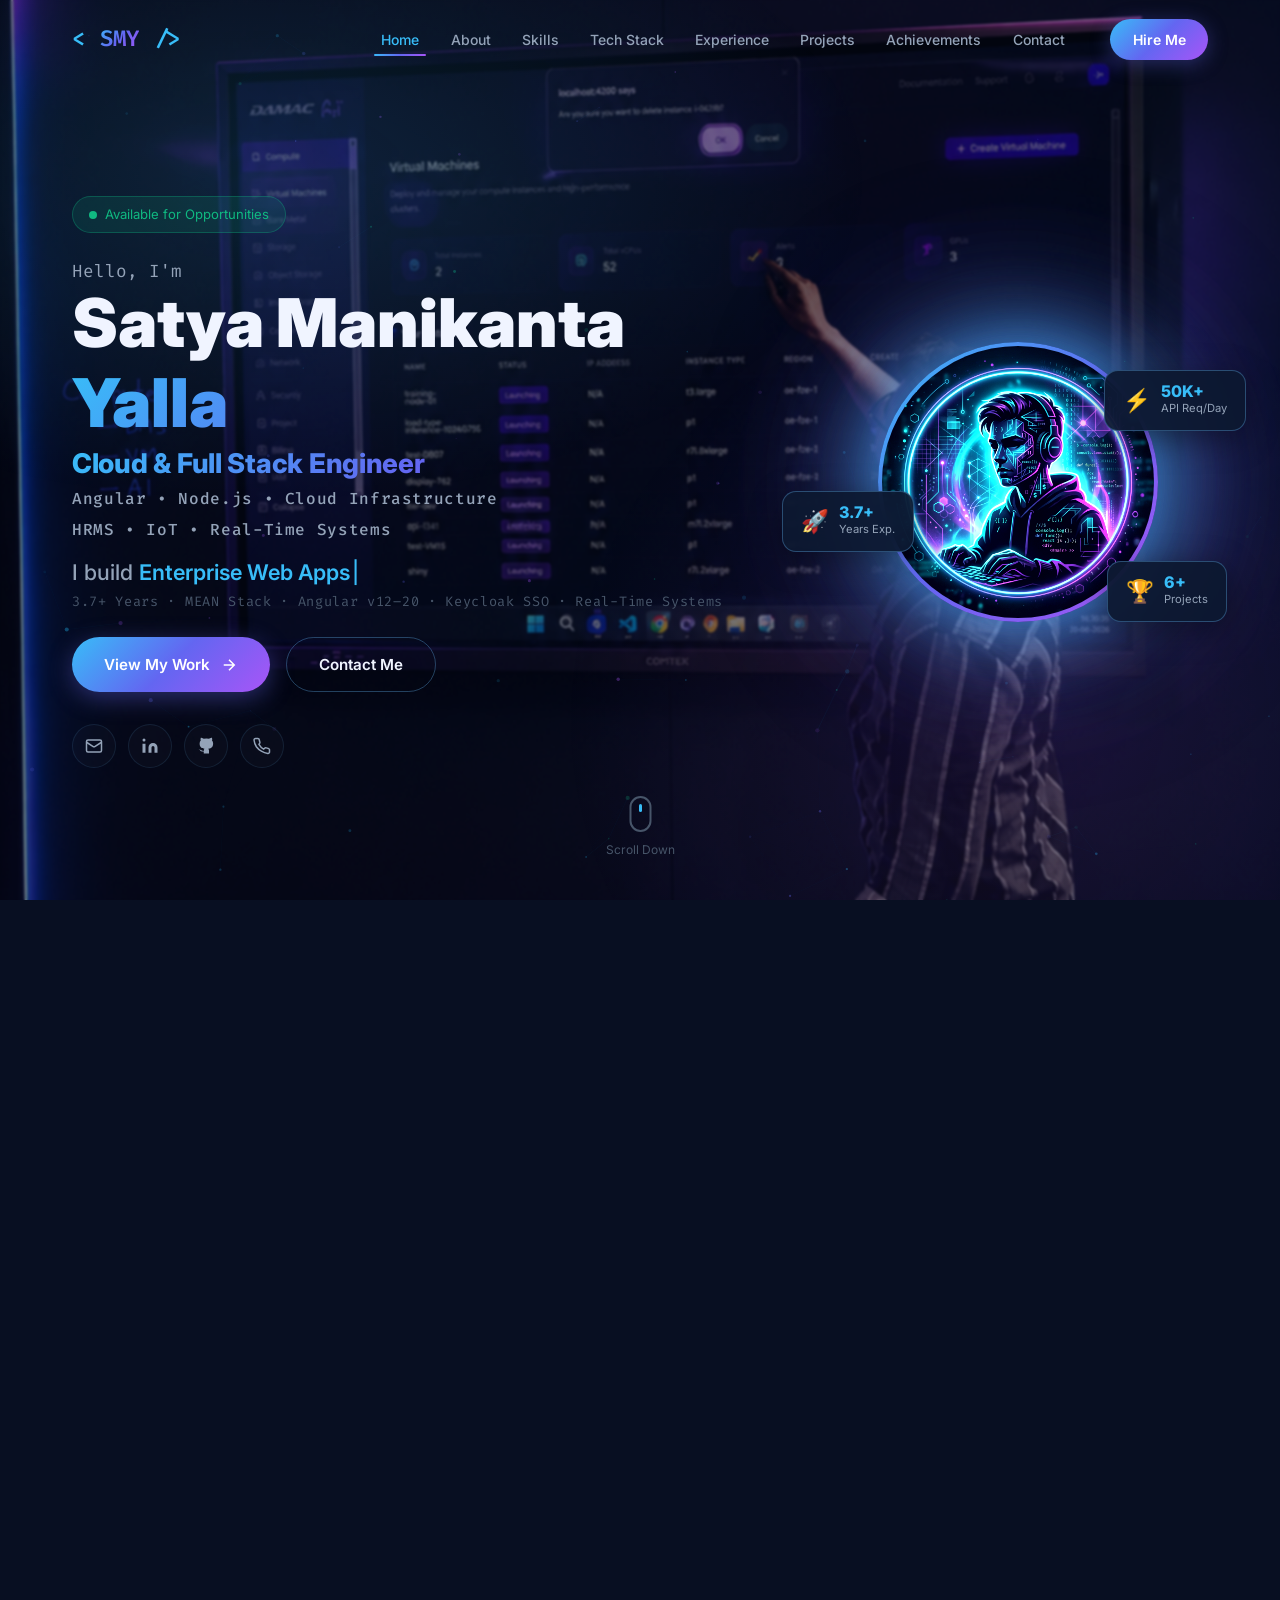
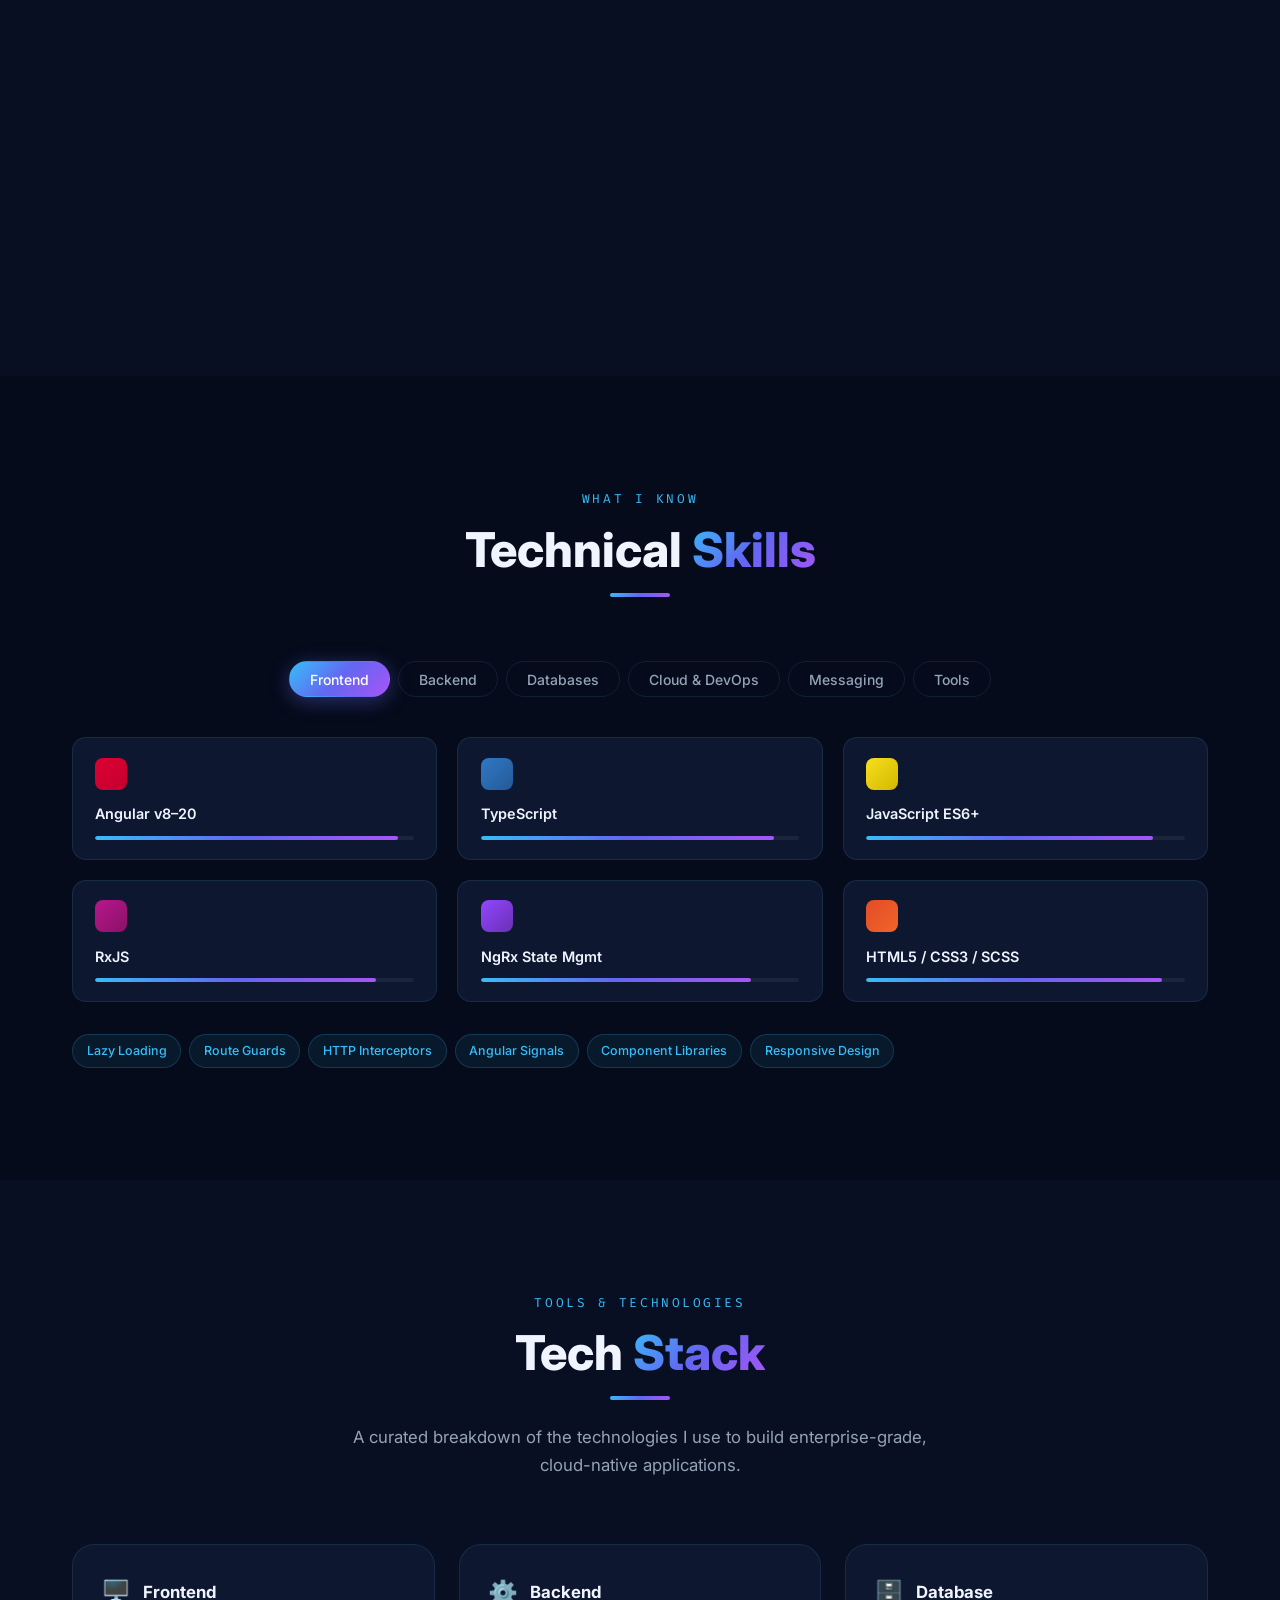
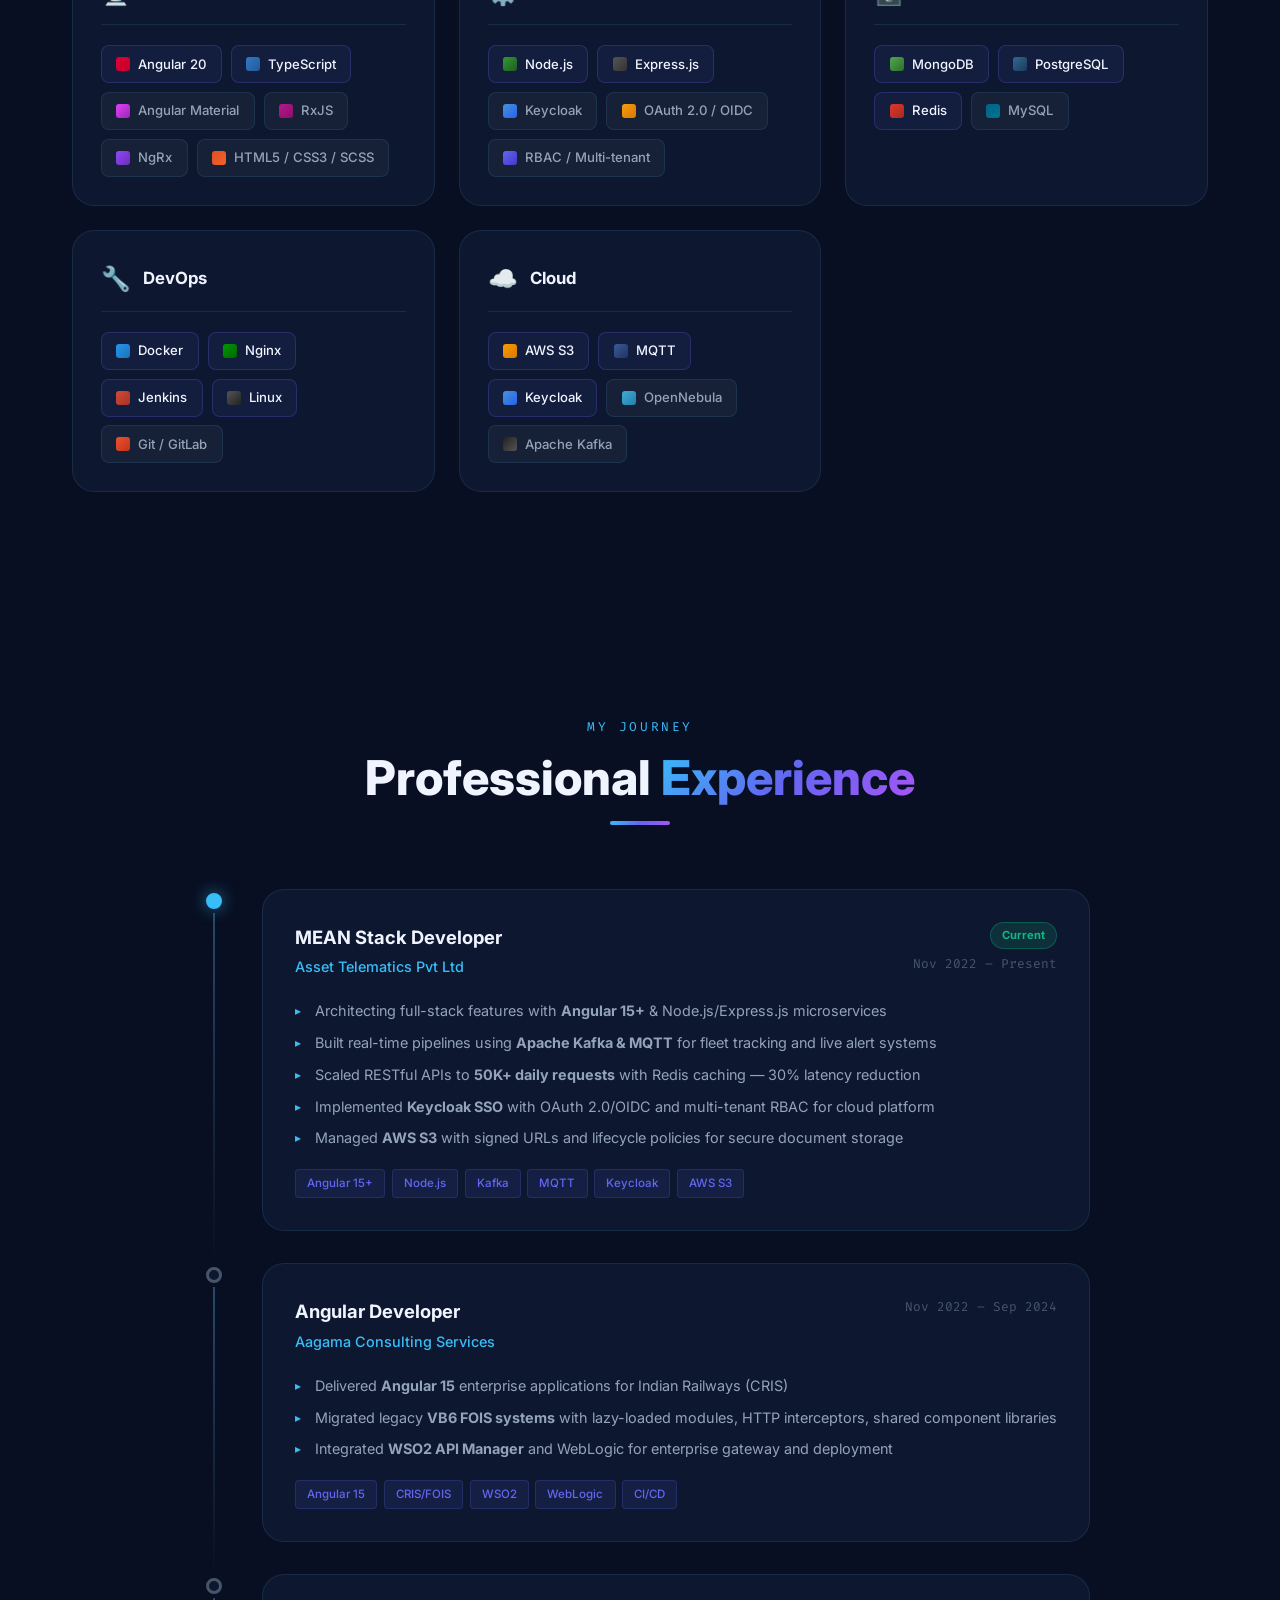
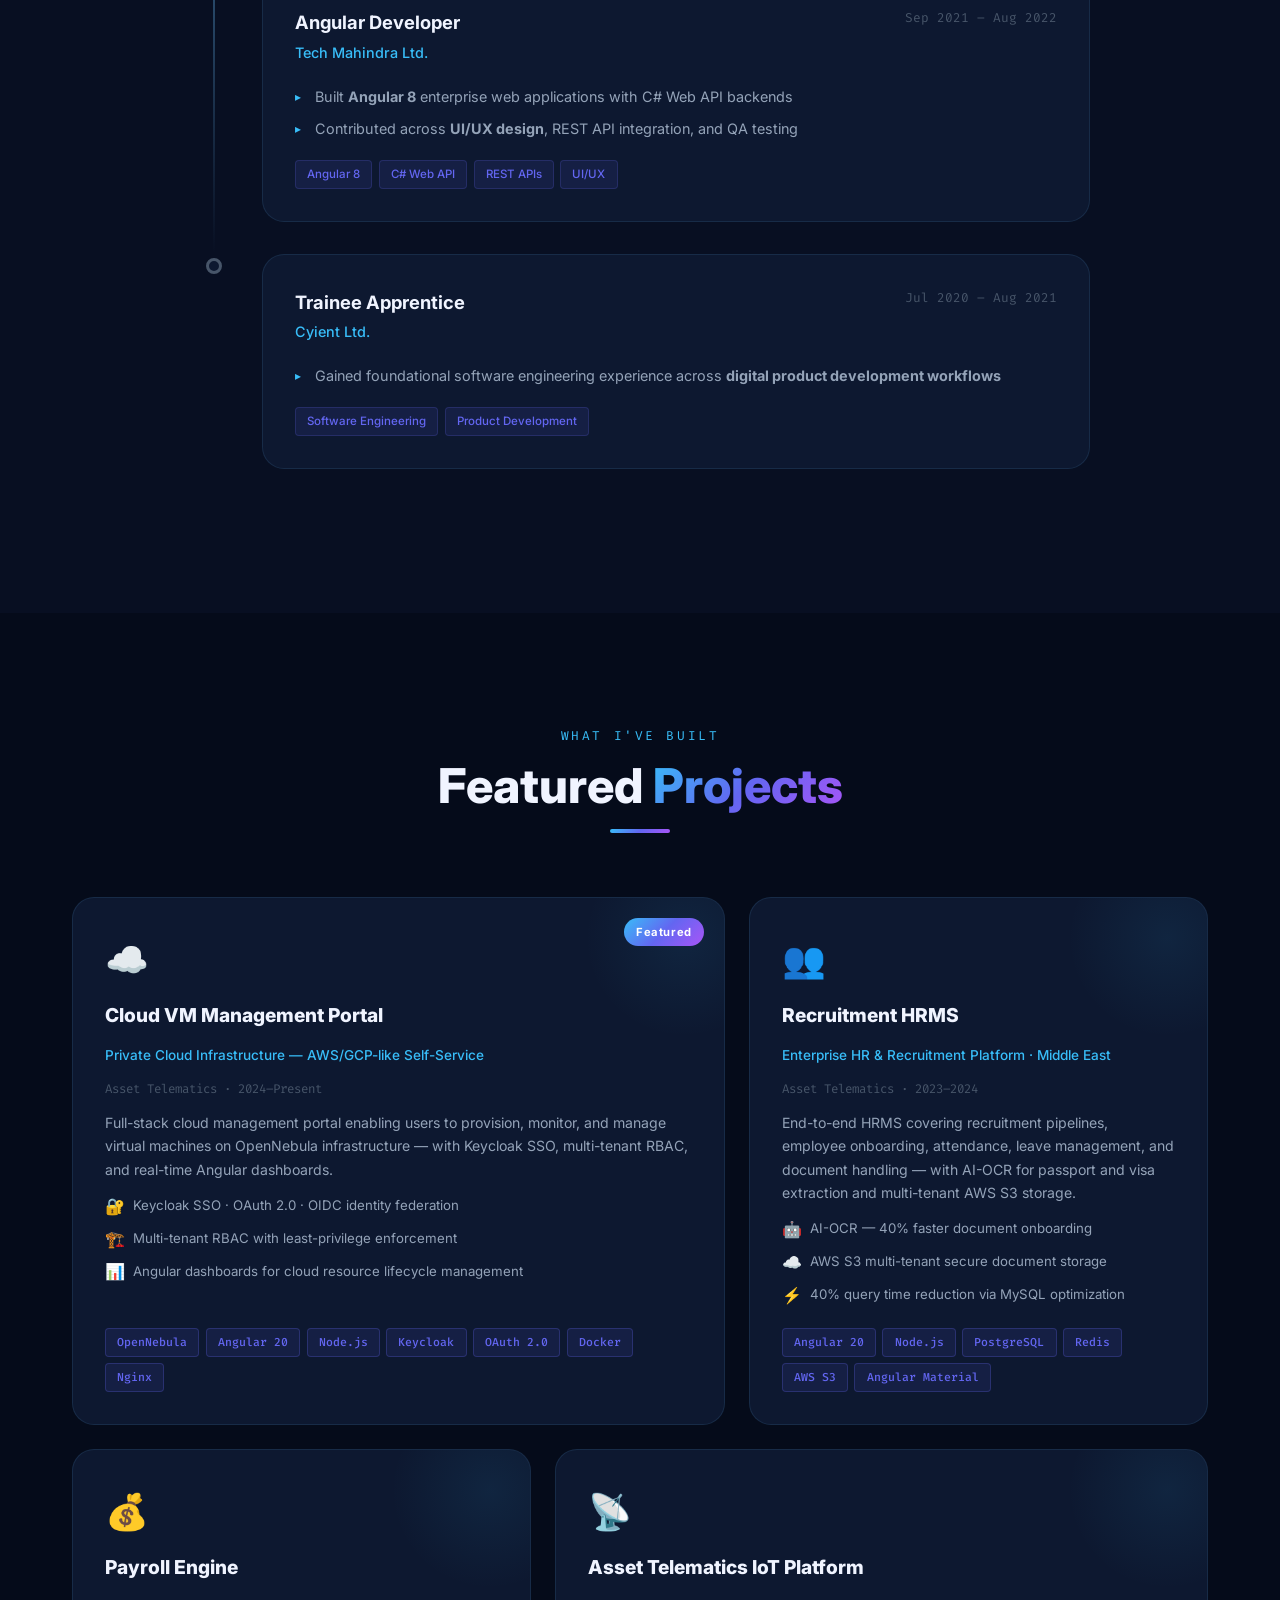
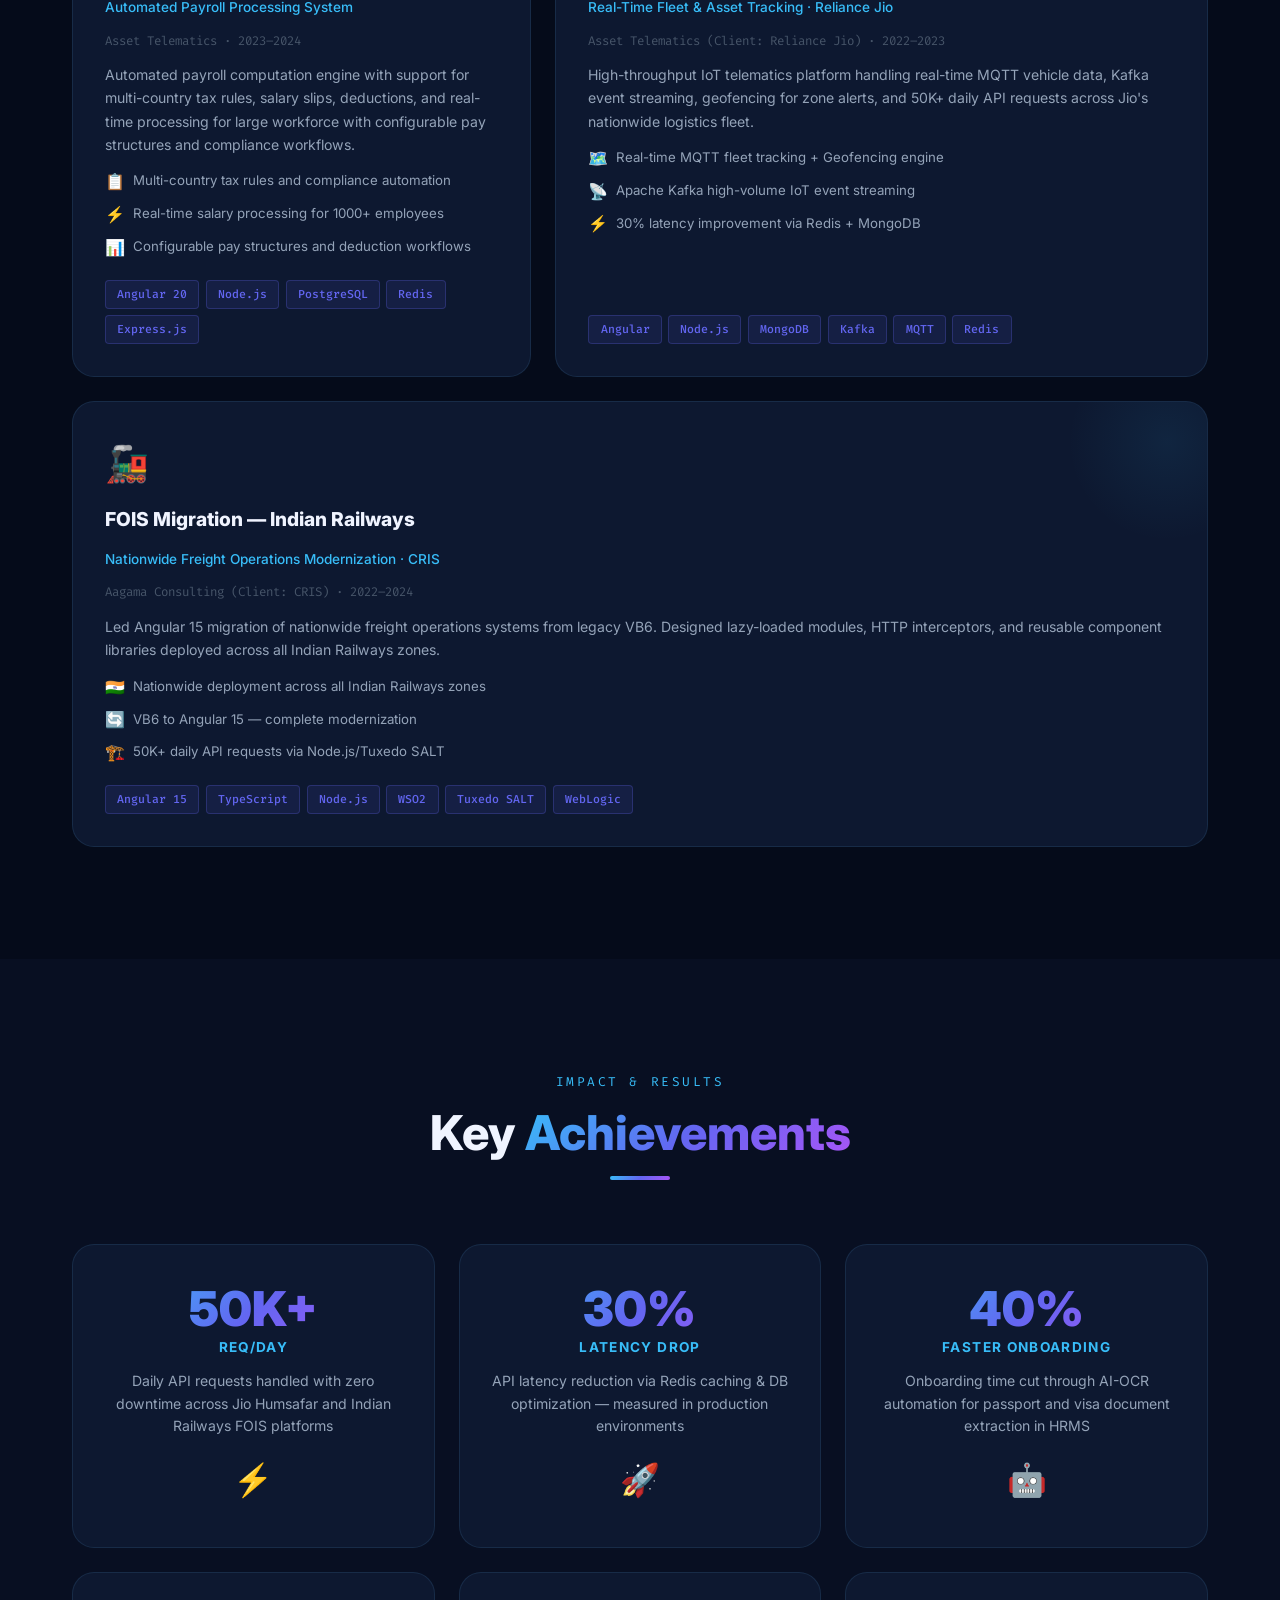
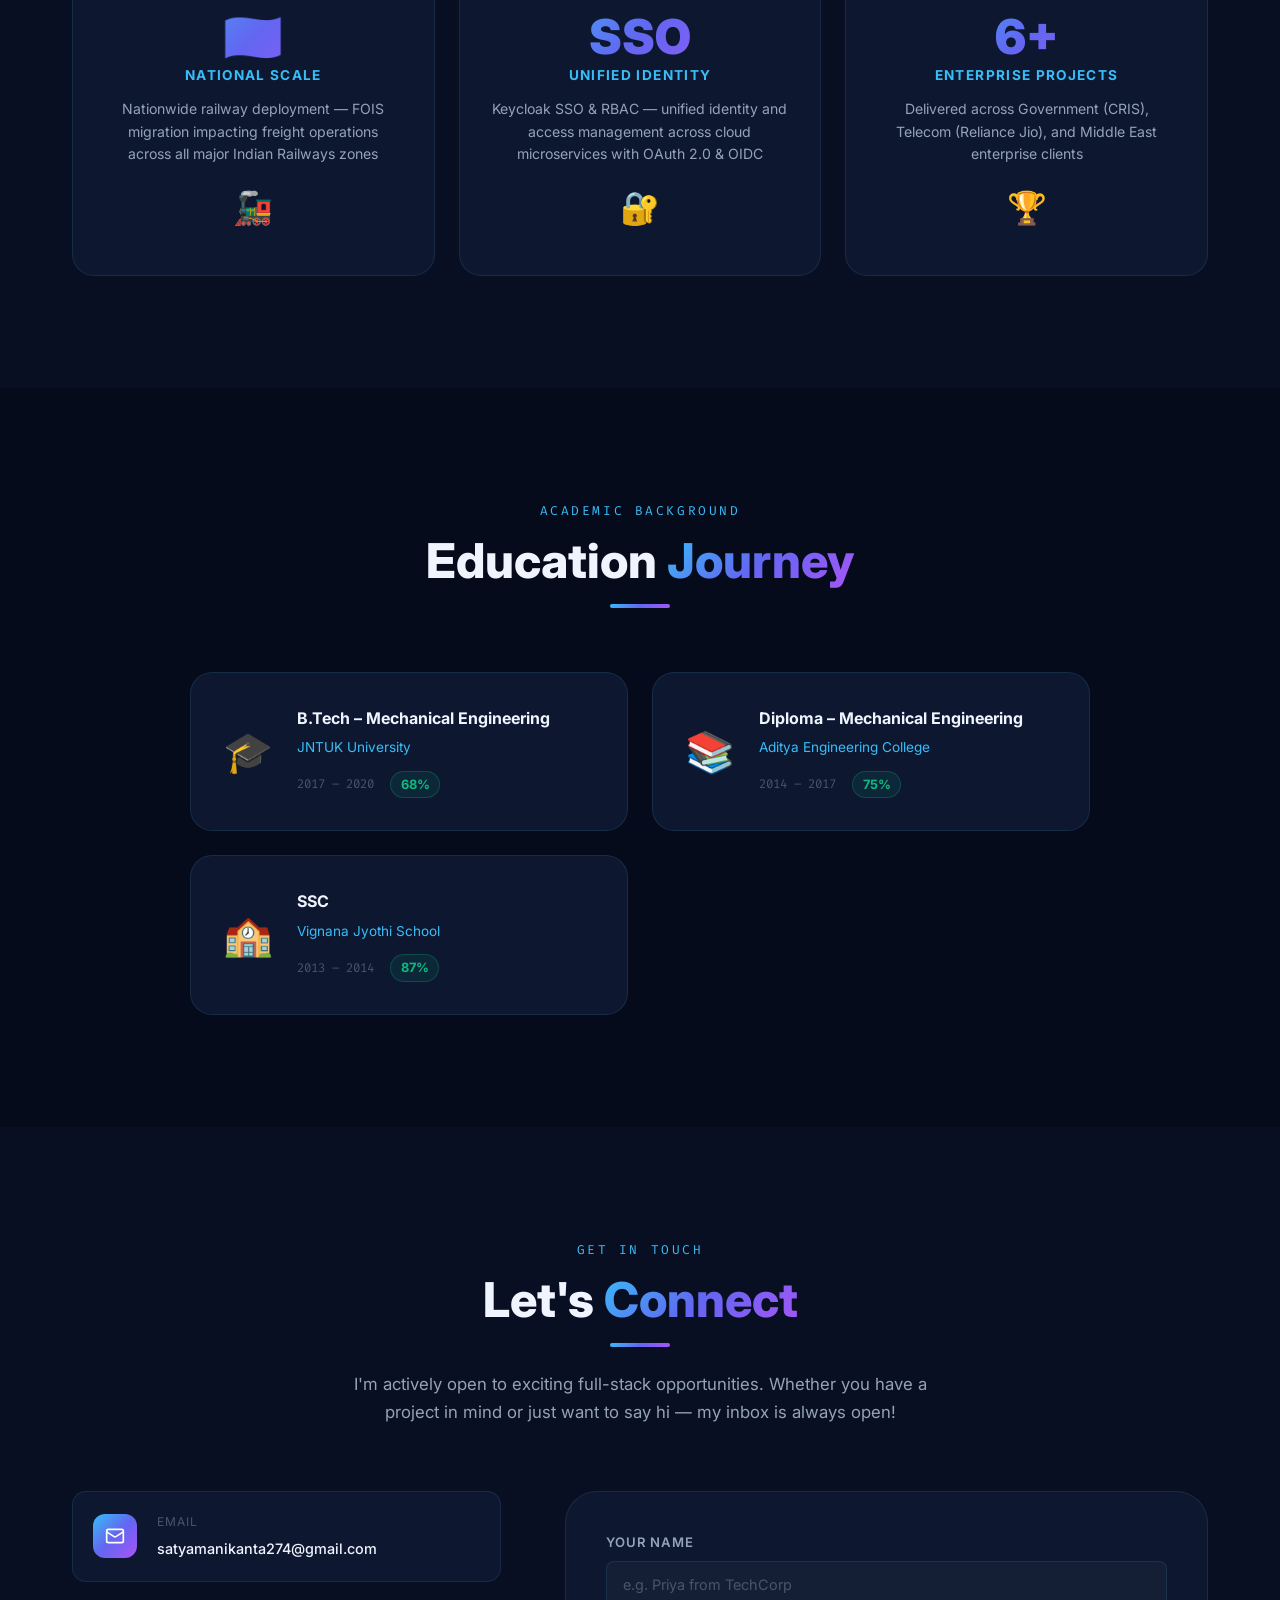
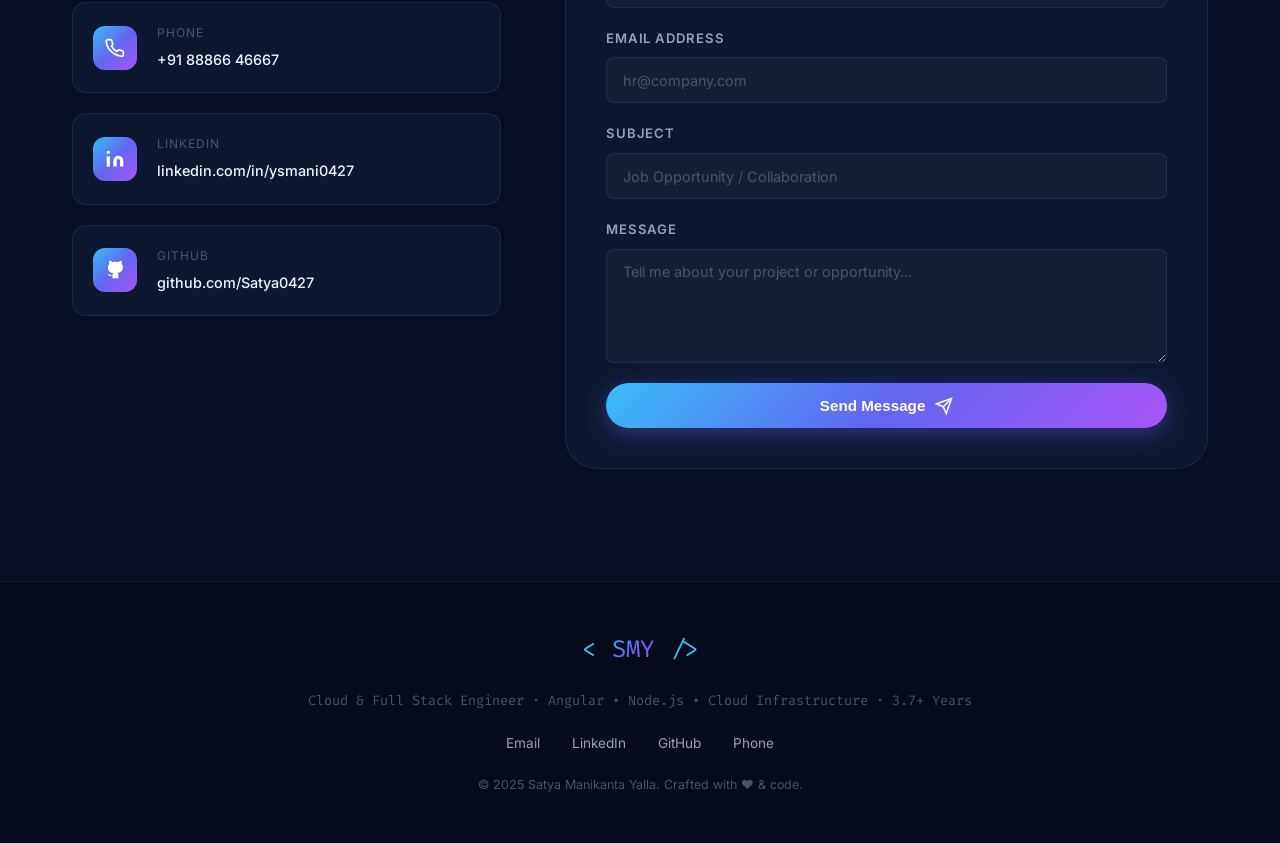
<file: index.html>
<!DOCTYPE html>
<html lang="en">
<head>
  <meta charset="UTF-8" />
  <meta name="viewport" content="width=device-width, initial-scale=1.0" />
  <meta name="description" content="Satya Manikanta Yalla – Cloud & Full Stack Engineer with 3.7+ years of experience in Angular, Node.js, Cloud Infrastructure, HRMS, IoT & Real-Time Systems. Available for exciting opportunities." />
  <meta name="keywords" content="Satya Manikanta Yalla, Cloud Engineer, Full Stack Developer, Angular Developer, Node.js, HRMS, IoT, Real-Time Systems, Keycloak, Portfolio" />
  <meta property="og:title" content="Satya Manikanta Yalla | Cloud & Full Stack Engineer" />
  <meta property="og:description" content="3.7+ years building enterprise Angular & Node.js applications. Expert in Cloud Infrastructure, HRMS, IoT platforms, and real-time systems." />
  <meta property="og:type" content="website" />
  <title>Satya Manikanta Yalla | Cloud & Full Stack Engineer</title>
  <link rel="preconnect" href="https://fonts.googleapis.com" />
  <link rel="preconnect" href="https://fonts.gstatic.com" crossorigin />
  <link href="https://fonts.googleapis.com/css2?family=Inter:wght@300;400;500;600;700;800;900&family=Fira+Code:wght@300;400;500&display=swap" rel="stylesheet" />
  <link rel="stylesheet" href="style.css" />
</head>
<body>

  <!-- CUSTOM CURSOR -->
  <div id="cursor-dot" aria-hidden="true"></div>
  <div id="cursor-ring" aria-hidden="true">
    <svg viewBox="0 0 40 40" fill="none" xmlns="http://www.w3.org/2000/svg">
      <circle cx="20" cy="20" r="18" stroke="url(#cursorGrad)" stroke-width="1.5" stroke-dasharray="6 3"/>
      <defs>
        <linearGradient id="cursorGrad" x1="0" y1="0" x2="40" y2="40" gradientUnits="userSpaceOnUse">
          <stop offset="0%" stop-color="#38bdf8"/>
          <stop offset="50%" stop-color="#6366f1"/>
          <stop offset="100%" stop-color="#a855f7"/>
        </linearGradient>
      </defs>
    </svg>
  </div>
  <div id="cursor-trail" aria-hidden="true"></div>

  <!-- PARTICLE CANVAS -->
  <canvas id="particleCanvas"></canvas>

  <!-- NAVIGATION -->
  <nav id="navbar">
    <div class="nav-container">
      <div class="nav-logo" id="nav-logo">
        <span class="logo-bracket">&lt;</span>
        <span class="logo-name">SMY</span>
        <span class="logo-bracket">/&gt;</span>
      </div>
      <ul class="nav-links" id="nav-links">
        <li><a href="#home" class="nav-link active" data-section="home">Home</a></li>
        <li><a href="#about" class="nav-link" data-section="about">About</a></li>
        <li><a href="#skills" class="nav-link" data-section="skills">Skills</a></li>
        <li><a href="#techstack" class="nav-link" data-section="techstack">Tech Stack</a></li>
        <li><a href="#experience" class="nav-link" data-section="experience">Experience</a></li>
        <li><a href="#projects" class="nav-link" data-section="projects">Projects</a></li>
        <li><a href="#achievements" class="nav-link" data-section="achievements">Achievements</a></li>
        <li><a href="#contact" class="nav-link" data-section="contact">Contact</a></li>
      </ul>
      <a href="mailto:satyamanikanta274@gmail.com" class="nav-cta" id="nav-cta">Hire Me</a>
      <button class="hamburger" id="hamburger" aria-label="Toggle menu">
        <span></span><span></span><span></span>
      </button>
    </div>
  </nav>

  <!-- HERO SECTION -->
  <section id="home" class="hero-section">
    <div class="hero-bg-overlay"></div>
    <div class="hero-content">
      <div class="hero-badge reveal-up" id="hero-badge">
        <span class="badge-dot"></span>
        <span>Available for Opportunities</span>
      </div>
      <div class="hero-text reveal-up">
        <p class="hero-greeting">Hello, I'm</p>
        <h1 class="hero-name">
          <span class="name-first">Satya Manikanta</span>
          <span class="name-last">Yalla</span>
        </h1>
        <div class="hero-title-block">
          <p class="hero-title-main">Cloud &amp; Full Stack Engineer</p>
          <p class="hero-subtitle-line">Angular • Node.js • Cloud Infrastructure</p>
          <p class="hero-subtitle-line">HRMS • IoT • Real-Time Systems</p>
        </div>
        <div class="hero-role-wrapper">
          <span class="role-prefix">I build&nbsp;</span>
          <span class="hero-role-text" id="typewriter"></span>
          <span class="cursor-blink">|</span>
        </div>
        <p class="hero-tagline">
          3.7+ Years · MEAN Stack · Angular v12–20 · Keycloak SSO · Real-Time Systems
        </p>
      </div>
      <div class="hero-actions reveal-up">
        <a href="#projects" class="btn btn-primary" id="view-projects-btn">
          <span>View My Work</span>
          <svg viewBox="0 0 24 24" fill="none" stroke="currentColor" stroke-width="2"><path d="M5 12h14M12 5l7 7-7 7"/></svg>
        </a>
        <a href="#contact" class="btn btn-secondary" id="contact-btn">Contact Me</a>
      </div>
      <div class="hero-socials reveal-up">
        <a href="mailto:satyamanikanta274@gmail.com" class="social-link" id="email-link" title="Email">
          <svg viewBox="0 0 24 24" fill="none" stroke="currentColor" stroke-width="2"><rect x="2" y="4" width="20" height="16" rx="2"/><path d="m22 7-8.97 5.7a1.94 1.94 0 0 1-2.06 0L2 7"/></svg>
        </a>
        <a href="https://linkedin.com/in/ysmani0427" target="_blank" class="social-link" id="linkedin-link" title="LinkedIn">
          <svg viewBox="0 0 24 24" fill="currentColor"><path d="M16 8a6 6 0 0 1 6 6v7h-4v-7a2 2 0 0 0-2-2 2 2 0 0 0-2 2v7h-4v-7a6 6 0 0 1 6-6zM2 9h4v12H2z"/><circle cx="4" cy="4" r="2"/></svg>
        </a>
        <a href="https://github.com/Satya0427" target="_blank" class="social-link" id="github-link" title="GitHub">
          <svg viewBox="0 0 24 24" fill="currentColor"><path d="M9 19c-5 1.5-5-2.5-7-3m14 6v-3.87a3.37 3.37 0 0 0-.94-2.61c3.14-.35 6.44-1.54 6.44-7A5.44 5.44 0 0 0 20 4.77 5.07 5.07 0 0 0 19.91 1S18.73.65 16 2.48a13.38 13.38 0 0 0-7 0C6.27.65 5.09 1 5.09 1A5.07 5.07 0 0 0 5 4.77a5.44 5.44 0 0 0-1.5 3.78c0 5.42 3.3 6.61 6.44 7A3.37 3.37 0 0 0 9 18.13V22"/></svg>
        </a>
        <a href="tel:+918886646667" class="social-link" id="phone-link" title="Phone">
          <svg viewBox="0 0 24 24" fill="none" stroke="currentColor" stroke-width="2"><path d="M22 16.92v3a2 2 0 0 1-2.18 2 19.79 19.79 0 0 1-8.63-3.07A19.5 19.5 0 0 1 4.5 13a19.79 19.79 0 0 1-3.07-8.67A2 2 0 0 1 3.41 2h3a2 2 0 0 1 2 1.72c.127.96.361 1.903.7 2.81a2 2 0 0 1-.45 2.11L7.91 9.91a16 16 0 0 0 6.29 6.29l1.27-1.27a2 2 0 0 1 2.11-.45c.907.339 1.85.573 2.81.7A2 2 0 0 1 22 16.92z"/></svg>
        </a>
      </div>
    </div>
    <div class="hero-image-wrapper reveal-right">
      <div class="hero-glow"></div>
      <div class="hero-avatar-ring">
        <img src="profile_avatar.png" alt="Satya Manikanta Yalla - MEAN Stack Developer" class="hero-avatar" id="hero-avatar" />
      </div>
      <div class="floating-card card-1">
        <span class="fc-icon">⚡</span>
        <div>
          <p class="fc-value">50K+</p>
          <p class="fc-label">API Req/Day</p>
        </div>
      </div>
      <div class="floating-card card-2">
        <span class="fc-icon">🚀</span>
        <div>
          <p class="fc-value">3.7+</p>
          <p class="fc-label">Years Exp.</p>
        </div>
      </div>
      <div class="floating-card card-3">
        <span class="fc-icon">🏆</span>
        <div>
          <p class="fc-value">6+</p>
          <p class="fc-label">Projects</p>
        </div>
      </div>
    </div>
    <div class="scroll-indicator" id="scroll-indicator">
      <div class="scroll-mouse">
        <div class="scroll-wheel"></div>
      </div>
      <span>Scroll Down</span>
    </div>
  </section>

  <!-- ABOUT SECTION -->
  <section id="about" class="section about-section">
    <div class="container">
      <div class="section-header reveal-up">
        <span class="section-tag">Who I Am</span>
        <h2 class="section-title">About <span class="gradient-text">Me</span></h2>
        <div class="section-line"></div>
      </div>
      <div class="about-grid">
        <div class="about-text reveal-left">
          <p class="about-lead">I'm a passionate <strong>Cloud &amp; Full Stack Engineer</strong> with 3.7+ years of experience crafting enterprise-scale applications that power real-world operations — from Indian Railways to Reliance Jio's logistics fleet.</p>
          <p>My expertise spans the entire stack: architecting Angular frontends with lazy-loaded modules, RxJS, and NgRx state management; designing scalable Node.js/Express.js APIs handling 50,000+ daily requests; and implementing robust cloud security with Keycloak SSO, OAuth 2.0, and OIDC.</p>
          <p>I've delivered mission-critical solutions for government agencies (CRIS/Indian Railways), telecom giants (Reliance Jio), and Middle East enterprises — bringing measurable impact through Redis-powered 30% latency improvements, AI-OCR automation, and real-time IoT fleet tracking.</p>
          <div class="about-highlights">
            <div class="highlight-item">
              <svg viewBox="0 0 24 24" fill="none" stroke="currentColor" stroke-width="2"><polyline points="20,6 9,17 4,12"/></svg>
              <span>B.Tech Mechanical Engineering, JNTUK (2020)</span>
            </div>
            <div class="highlight-item">
              <svg viewBox="0 0 24 24" fill="none" stroke="currentColor" stroke-width="2"><polyline points="20,6 9,17 4,12"/></svg>
              <span>Agile/Scrum certified practitioner across full SDLC</span>
            </div>
            <div class="highlight-item">
              <svg viewBox="0 0 24 24" fill="none" stroke="currentColor" stroke-width="2"><polyline points="20,6 9,17 4,12"/></svg>
              <span>Currently implementing private cloud platform (AWS/GCP-like)</span>
            </div>
            <div class="highlight-item">
              <svg viewBox="0 0 24 24" fill="none" stroke="currentColor" stroke-width="2"><polyline points="20,6 9,17 4,12"/></svg>
              <span>Nationwide deployment impact – Indian Railways FOIS</span>
            </div>
          </div>
          <a href="mailto:satyamanikanta274@gmail.com?subject=Job Opportunity" class="btn btn-primary" id="about-contact-btn">
            <span>Let's Talk</span>
            <svg viewBox="0 0 24 24" fill="none" stroke="currentColor" stroke-width="2"><path d="M5 12h14M12 5l7 7-7 7"/></svg>
          </a>
        </div>
        <div class="about-stats reveal-right">
          <div class="stat-card" id="stat-1">
            <div class="stat-icon">🏗️</div>
            <div class="stat-number">3.7</div>
            <div class="stat-suffix">+ Years</div>
            <p class="stat-label">Full-Stack Experience</p>
          </div>
          <div class="stat-card" id="stat-2">
            <div class="stat-icon">🚀</div>
            <div class="stat-number counter" data-target="50">0</div>
            <div class="stat-suffix">K+</div>
            <p class="stat-label">Daily API Requests</p>
          </div>
          <div class="stat-card" id="stat-3">
            <div class="stat-icon">⚡</div>
            <div class="stat-number counter" data-target="30">0</div>
            <div class="stat-suffix">%</div>
            <p class="stat-label">Latency Reduction</p>
          </div>
          <div class="stat-card" id="stat-4">
            <div class="stat-icon">🎯</div>
            <div class="stat-number counter" data-target="40">0</div>
            <div class="stat-suffix">%</div>
            <p class="stat-label">Onboarding Time Cut</p>
          </div>
        </div>
      </div>
    </div>
  </section>

  <!-- SKILLS SECTION -->
  <section id="skills" class="section skills-section">
    <div class="container">
      <div class="section-header reveal-up">
        <span class="section-tag">What I Know</span>
        <h2 class="section-title">Technical <span class="gradient-text">Skills</span></h2>
        <div class="section-line"></div>
      </div>

      <div class="skills-tabs reveal-up" id="skills-tabs">
        <button class="skills-tab active" data-tab="frontend" id="tab-frontend">Frontend</button>
        <button class="skills-tab" data-tab="backend" id="tab-backend">Backend</button>
        <button class="skills-tab" data-tab="databases" id="tab-databases">Databases</button>
        <button class="skills-tab" data-tab="cloud" id="tab-cloud">Cloud & DevOps</button>
        <button class="skills-tab" data-tab="messaging" id="tab-messaging">Messaging</button>
        <button class="skills-tab" data-tab="tools" id="tab-tools">Tools</button>
      </div>

      <div class="skills-content" id="skills-content">
        <!-- Frontend -->
        <div class="skills-panel active" data-panel="frontend">
          <div class="skills-grid">
            <div class="skill-item"><div class="skill-icon angular"></div><span>Angular v8–20</span><div class="skill-bar"><div class="skill-fill" data-width="95"></div></div></div>
            <div class="skill-item"><div class="skill-icon ts"></div><span>TypeScript</span><div class="skill-bar"><div class="skill-fill" data-width="92"></div></div></div>
            <div class="skill-item"><div class="skill-icon js"></div><span>JavaScript ES6+</span><div class="skill-bar"><div class="skill-fill" data-width="90"></div></div></div>
            <div class="skill-item"><div class="skill-icon rxjs"></div><span>RxJS</span><div class="skill-bar"><div class="skill-fill" data-width="88"></div></div></div>
            <div class="skill-item"><div class="skill-icon ngrx"></div><span>NgRx State Mgmt</span><div class="skill-bar"><div class="skill-fill" data-width="85"></div></div></div>
            <div class="skill-item"><div class="skill-icon html"></div><span>HTML5 / CSS3 / SCSS</span><div class="skill-bar"><div class="skill-fill" data-width="93"></div></div></div>
          </div>
          <div class="skill-tags">
            <span class="skill-tag">Lazy Loading</span>
            <span class="skill-tag">Route Guards</span>
            <span class="skill-tag">HTTP Interceptors</span>
            <span class="skill-tag">Angular Signals</span>
            <span class="skill-tag">Component Libraries</span>
            <span class="skill-tag">Responsive Design</span>
          </div>
        </div>

        <!-- Backend -->
        <div class="skills-panel" data-panel="backend">
          <div class="skills-grid">
            <div class="skill-item"><div class="skill-icon node"></div><span>Node.js</span><div class="skill-bar"><div class="skill-fill" data-width="92"></div></div></div>
            <div class="skill-item"><div class="skill-icon express"></div><span>Express.js</span><div class="skill-bar"><div class="skill-fill" data-width="90"></div></div></div>
            <div class="skill-item"><div class="skill-icon keycloak"></div><span>Keycloak SSO</span><div class="skill-bar"><div class="skill-fill" data-width="88"></div></div></div>
            <div class="skill-item"><div class="skill-icon oauth"></div><span>OAuth 2.0 / OIDC</span><div class="skill-bar"><div class="skill-fill" data-width="85"></div></div></div>
            <div class="skill-item"><div class="skill-icon jwt"></div><span>JWT Auth</span><div class="skill-bar"><div class="skill-fill" data-width="90"></div></div></div>
            <div class="skill-item"><div class="skill-icon rbac"></div><span>RBAC / Multi-tenant</span><div class="skill-bar"><div class="skill-fill" data-width="87"></div></div></div>
          </div>
          <div class="skill-tags">
            <span class="skill-tag">RESTful API Design</span>
            <span class="skill-tag">Middleware</span>
            <span class="skill-tag">API Gateway</span>
            <span class="skill-tag">Microservices</span>
            <span class="skill-tag">Swagger/OpenAPI</span>
          </div>
        </div>

        <!-- Databases -->
        <div class="skills-panel" data-panel="databases">
          <div class="skills-grid">
            <div class="skill-item"><div class="skill-icon mongo"></div><span>MongoDB</span><div class="skill-bar"><div class="skill-fill" data-width="90"></div></div></div>
            <div class="skill-item"><div class="skill-icon mysql"></div><span>MySQL</span><div class="skill-bar"><div class="skill-fill" data-width="87"></div></div></div>
            <div class="skill-item"><div class="skill-icon redis"></div><span>Redis</span><div class="skill-bar"><div class="skill-fill" data-width="83"></div></div></div>
            <div class="skill-item"><div class="skill-icon sql"></div><span>SQL Server</span><div class="skill-bar"><div class="skill-fill" data-width="75"></div></div></div>
          </div>
          <div class="skill-tags">
            <span class="skill-tag">Aggregation Pipelines</span>
            <span class="skill-tag">Schema Design</span>
            <span class="skill-tag">Query Optimization</span>
            <span class="skill-tag">Indexing Strategies</span>
            <span class="skill-tag">Session Caching</span>
          </div>
        </div>

        <!-- Cloud -->
        <div class="skills-panel" data-panel="cloud">
          <div class="skills-grid">
            <div class="skill-item"><div class="skill-icon aws"></div><span>AWS S3</span><div class="skill-bar"><div class="skill-fill" data-width="82"></div></div></div>
            <div class="skill-item"><div class="skill-icon nginx"></div><span>Nginx</span><div class="skill-bar"><div class="skill-fill" data-width="80"></div></div></div>
            <div class="skill-item"><div class="skill-icon docker"></div><span>Docker</span><div class="skill-bar"><div class="skill-fill" data-width="78"></div></div></div>
            <div class="skill-item"><div class="skill-icon opennebula"></div><span>OpenNebula</span><div class="skill-bar"><div class="skill-fill" data-width="85"></div></div></div>
            <div class="skill-item"><div class="skill-icon linux"></div><span>Linux</span><div class="skill-bar"><div class="skill-fill" data-width="80"></div></div></div>
            <div class="skill-item"><div class="skill-icon wso2"></div><span>WSO2 / WebLogic</span><div class="skill-bar"><div class="skill-fill" data-width="75"></div></div></div>
          </div>
          <div class="skill-tags">
            <span class="skill-tag">CI/CD Pipelines</span>
            <span class="skill-tag">Reverse Proxy</span>
            <span class="skill-tag">Load Balancing</span>
            <span class="skill-tag">Signed URLs</span>
            <span class="skill-tag">Lifecycle Policies</span>
            <span class="skill-tag">Krodent APIs</span>
          </div>
        </div>

        <!-- Messaging -->
        <div class="skills-panel" data-panel="messaging">
          <div class="skills-grid">
            <div class="skill-item"><div class="skill-icon kafka"></div><span>Apache Kafka</span><div class="skill-bar"><div class="skill-fill" data-width="85"></div></div></div>
            <div class="skill-item"><div class="skill-icon mqtt"></div><span>MQTT</span><div class="skill-bar"><div class="skill-fill" data-width="83"></div></div></div>
          </div>
          <div class="skill-tags">
            <span class="skill-tag">Event-Driven Architecture</span>
            <span class="skill-tag">Real-Time Streaming</span>
            <span class="skill-tag">IoT Device Communication</span>
            <span class="skill-tag">High-Volume Pipelines</span>
            <span class="skill-tag">Geofencing</span>
          </div>
        </div>

        <!-- Tools -->
        <div class="skills-panel" data-panel="tools">
          <div class="skills-grid">
            <div class="skill-item"><div class="skill-icon git"></div><span>Git / GitHub / GitLab</span><div class="skill-bar"><div class="skill-fill" data-width="90"></div></div></div>
            <div class="skill-item"><div class="skill-icon postman"></div><span>Postman</span><div class="skill-bar"><div class="skill-fill" data-width="88"></div></div></div>
            <div class="skill-item"><div class="skill-icon jira"></div><span>JIRA</span><div class="skill-bar"><div class="skill-fill" data-width="85"></div></div></div>
            <div class="skill-item"><div class="skill-icon vscode"></div><span>VS Code</span><div class="skill-bar"><div class="skill-fill" data-width="95"></div></div></div>
          </div>
          <div class="skill-tags">
            <span class="skill-tag">Swagger/OpenAPI</span>
            <span class="skill-tag">Agile/Scrum</span>
            <span class="skill-tag">Code Review</span>
            <span class="skill-tag">Technical Documentation</span>
          </div>
        </div>
      </div>
    </div>
  </section>

  <!-- TECH STACK SECTION -->
  <section id="techstack" class="section techstack-section">
    <div class="container">
      <div class="section-header reveal-up">
        <span class="section-tag">Tools &amp; Technologies</span>
        <h2 class="section-title">Tech <span class="gradient-text">Stack</span></h2>
        <div class="section-line"></div>
        <p class="section-desc">A curated breakdown of the technologies I use to build enterprise-grade, cloud-native applications.</p>
      </div>
      <div class="techstack-grid">

        <div class="ts-category reveal-up" id="ts-frontend">
          <div class="ts-cat-header">
            <span class="ts-cat-icon">🖥️</span>
            <h3 class="ts-cat-title">Frontend</h3>
          </div>
          <div class="ts-pills">
            <div class="ts-pill ts-primary">
              <span class="ts-pill-icon angular"></span>
              <span>Angular 20</span>
            </div>
            <div class="ts-pill ts-primary">
              <span class="ts-pill-icon ts"></span>
              <span>TypeScript</span>
            </div>
            <div class="ts-pill">
              <span class="ts-pill-icon mat"></span>
              <span>Angular Material</span>
            </div>
            <div class="ts-pill">
              <span class="ts-pill-icon rxjs"></span>
              <span>RxJS</span>
            </div>
            <div class="ts-pill">
              <span class="ts-pill-icon ngrx"></span>
              <span>NgRx</span>
            </div>
            <div class="ts-pill">
              <span class="ts-pill-icon html"></span>
              <span>HTML5 / CSS3 / SCSS</span>
            </div>
          </div>
        </div>

        <div class="ts-category reveal-up" id="ts-backend">
          <div class="ts-cat-header">
            <span class="ts-cat-icon">⚙️</span>
            <h3 class="ts-cat-title">Backend</h3>
          </div>
          <div class="ts-pills">
            <div class="ts-pill ts-primary">
              <span class="ts-pill-icon node"></span>
              <span>Node.js</span>
            </div>
            <div class="ts-pill ts-primary">
              <span class="ts-pill-icon express"></span>
              <span>Express.js</span>
            </div>
            <div class="ts-pill">
              <span class="ts-pill-icon keycloak"></span>
              <span>Keycloak</span>
            </div>
            <div class="ts-pill">
              <span class="ts-pill-icon oauth"></span>
              <span>OAuth 2.0 / OIDC</span>
            </div>
            <div class="ts-pill">
              <span class="ts-pill-icon rbac"></span>
              <span>RBAC / Multi-tenant</span>
            </div>
          </div>
        </div>

        <div class="ts-category reveal-up" id="ts-database">
          <div class="ts-cat-header">
            <span class="ts-cat-icon">🗄️</span>
            <h3 class="ts-cat-title">Database</h3>
          </div>
          <div class="ts-pills">
            <div class="ts-pill ts-primary">
              <span class="ts-pill-icon mongo"></span>
              <span>MongoDB</span>
            </div>
            <div class="ts-pill ts-primary">
              <span class="ts-pill-icon pg"></span>
              <span>PostgreSQL</span>
            </div>
            <div class="ts-pill ts-primary">
              <span class="ts-pill-icon redis"></span>
              <span>Redis</span>
            </div>
            <div class="ts-pill">
              <span class="ts-pill-icon mysql"></span>
              <span>MySQL</span>
            </div>
          </div>
        </div>

        <div class="ts-category reveal-up" id="ts-devops">
          <div class="ts-cat-header">
            <span class="ts-cat-icon">🔧</span>
            <h3 class="ts-cat-title">DevOps</h3>
          </div>
          <div class="ts-pills">
            <div class="ts-pill ts-primary">
              <span class="ts-pill-icon docker"></span>
              <span>Docker</span>
            </div>
            <div class="ts-pill ts-primary">
              <span class="ts-pill-icon nginx"></span>
              <span>Nginx</span>
            </div>
            <div class="ts-pill ts-primary">
              <span class="ts-pill-icon jenkins"></span>
              <span>Jenkins</span>
            </div>
            <div class="ts-pill ts-primary">
              <span class="ts-pill-icon linux"></span>
              <span>Linux</span>
            </div>
            <div class="ts-pill">
              <span class="ts-pill-icon git"></span>
              <span>Git / GitLab</span>
            </div>
          </div>
        </div>

        <div class="ts-category reveal-up" id="ts-cloud">
          <div class="ts-cat-header">
            <span class="ts-cat-icon">☁️</span>
            <h3 class="ts-cat-title">Cloud</h3>
          </div>
          <div class="ts-pills">
            <div class="ts-pill ts-primary">
              <span class="ts-pill-icon aws"></span>
              <span>AWS S3</span>
            </div>
            <div class="ts-pill ts-primary">
              <span class="ts-pill-icon mqtt"></span>
              <span>MQTT</span>
            </div>
            <div class="ts-pill ts-primary">
              <span class="ts-pill-icon keycloak"></span>
              <span>Keycloak</span>
            </div>
            <div class="ts-pill">
              <span class="ts-pill-icon opennebula"></span>
              <span>OpenNebula</span>
            </div>
            <div class="ts-pill">
              <span class="ts-pill-icon kafka"></span>
              <span>Apache Kafka</span>
            </div>
          </div>
        </div>

      </div>
    </div>
  </section>

  <!-- EXPERIENCE SECTION -->
  <section id="experience" class="section experience-section">
    <div class="container">
      <div class="section-header reveal-up">
        <span class="section-tag">My Journey</span>
        <h2 class="section-title">Professional <span class="gradient-text">Experience</span></h2>
        <div class="section-line"></div>
      </div>
      <div class="timeline">

        <div class="timeline-item reveal-left" id="exp-1">
          <div class="timeline-marker">
            <div class="marker-dot current"></div>
            <div class="marker-line"></div>
          </div>
          <div class="timeline-card">
            <div class="tc-header">
              <div>
                <h3 class="tc-role">MEAN Stack Developer</h3>
                <p class="tc-company">Asset Telematics Pvt Ltd</p>
              </div>
              <div class="tc-period">
                <span class="period-badge current">Current</span>
                <span class="period-date">Nov 2022 – Present</span>
              </div>
            </div>
            <ul class="tc-points">
              <li>Architecting full-stack features with <strong>Angular 15+</strong> & Node.js/Express.js microservices</li>
              <li>Built real-time pipelines using <strong>Apache Kafka & MQTT</strong> for fleet tracking and live alert systems</li>
              <li>Scaled RESTful APIs to <strong>50K+ daily requests</strong> with Redis caching — 30% latency reduction</li>
              <li>Implemented <strong>Keycloak SSO</strong> with OAuth 2.0/OIDC and multi-tenant RBAC for cloud platform</li>
              <li>Managed <strong>AWS S3</strong> with signed URLs and lifecycle policies for secure document storage</li>
            </ul>
            <div class="tc-tags">
              <span>Angular 15+</span><span>Node.js</span><span>Kafka</span><span>MQTT</span><span>Keycloak</span><span>AWS S3</span>
            </div>
          </div>
        </div>

        <div class="timeline-item reveal-right" id="exp-2">
          <div class="timeline-marker">
            <div class="marker-dot"></div>
            <div class="marker-line"></div>
          </div>
          <div class="timeline-card">
            <div class="tc-header">
              <div>
                <h3 class="tc-role">Angular Developer</h3>
                <p class="tc-company">Aagama Consulting Services</p>
              </div>
              <div class="tc-period">
                <span class="period-date">Nov 2022 – Sep 2024</span>
              </div>
            </div>
            <ul class="tc-points">
              <li>Delivered <strong>Angular 15</strong> enterprise applications for Indian Railways (CRIS)</li>
              <li>Migrated legacy <strong>VB6 FOIS systems</strong> with lazy-loaded modules, HTTP interceptors, shared component libraries</li>
              <li>Integrated <strong>WSO2 API Manager</strong> and WebLogic for enterprise gateway and deployment</li>
            </ul>
            <div class="tc-tags">
              <span>Angular 15</span><span>CRIS/FOIS</span><span>WSO2</span><span>WebLogic</span><span>CI/CD</span>
            </div>
          </div>
        </div>

        <div class="timeline-item reveal-left" id="exp-3">
          <div class="timeline-marker">
            <div class="marker-dot"></div>
            <div class="marker-line"></div>
          </div>
          <div class="timeline-card">
            <div class="tc-header">
              <div>
                <h3 class="tc-role">Angular Developer</h3>
                <p class="tc-company">Tech Mahindra Ltd.</p>
              </div>
              <div class="tc-period">
                <span class="period-date">Sep 2021 – Aug 2022</span>
              </div>
            </div>
            <ul class="tc-points">
              <li>Built <strong>Angular 8</strong> enterprise web applications with C# Web API backends</li>
              <li>Contributed across <strong>UI/UX design</strong>, REST API integration, and QA testing</li>
            </ul>
            <div class="tc-tags">
              <span>Angular 8</span><span>C# Web API</span><span>REST APIs</span><span>UI/UX</span>
            </div>
          </div>
        </div>

        <div class="timeline-item reveal-right" id="exp-4">
          <div class="timeline-marker">
            <div class="marker-dot"></div>
          </div>
          <div class="timeline-card">
            <div class="tc-header">
              <div>
                <h3 class="tc-role">Trainee Apprentice</h3>
                <p class="tc-company">Cyient Ltd.</p>
              </div>
              <div class="tc-period">
                <span class="period-date">Jul 2020 – Aug 2021</span>
              </div>
            </div>
            <ul class="tc-points">
              <li>Gained foundational software engineering experience across <strong>digital product development workflows</strong></li>
            </ul>
            <div class="tc-tags">
              <span>Software Engineering</span><span>Product Development</span>
            </div>
          </div>
        </div>

      </div>
    </div>
  </section>

  <!-- PROJECTS SECTION -->
  <section id="projects" class="section projects-section">
    <div class="container">
      <div class="section-header reveal-up">
        <span class="section-tag">What I've Built</span>
        <h2 class="section-title">Featured <span class="gradient-text">Projects</span></h2>
        <div class="section-line"></div>
      </div>
      <div class="projects-grid">

        <div class="project-card featured reveal-up" id="proj-cloud">
          <div class="pc-glow"></div>
          <div class="pc-badge">Featured</div>
          <div class="pc-icon">☁️</div>
          <h3 class="pc-title">Cloud VM Management Portal</h3>
          <p class="pc-subtitle">Private Cloud Infrastructure — AWS/GCP-like Self-Service</p>
          <p class="pc-company">Asset Telematics · 2024–Present</p>
          <p class="pc-desc">Full-stack cloud management portal enabling users to provision, monitor, and manage virtual machines on OpenNebula infrastructure — with Keycloak SSO, multi-tenant RBAC, and real-time Angular dashboards.</p>
          <div class="pc-highlights">
            <div class="pc-hl"><span>🔐</span> Keycloak SSO · OAuth 2.0 · OIDC identity federation</div>
            <div class="pc-hl"><span>🏗️</span> Multi-tenant RBAC with least-privilege enforcement</div>
            <div class="pc-hl"><span>📊</span> Angular dashboards for cloud resource lifecycle management</div>
          </div>
          <div class="pc-stack">
            <span>OpenNebula</span><span>Angular 20</span><span>Node.js</span><span>Keycloak</span><span>OAuth 2.0</span><span>Docker</span><span>Nginx</span>
          </div>
        </div>

        <div class="project-card reveal-up" id="proj-hrms">
          <div class="pc-glow"></div>
          <div class="pc-icon">👥</div>
          <h3 class="pc-title">Recruitment HRMS</h3>
          <p class="pc-subtitle">Enterprise HR &amp; Recruitment Platform · Middle East</p>
          <p class="pc-company">Asset Telematics · 2023–2024</p>
          <p class="pc-desc">End-to-end HRMS covering recruitment pipelines, employee onboarding, attendance, leave management, and document handling — with AI-OCR for passport and visa extraction and multi-tenant AWS S3 storage.</p>
          <div class="pc-highlights">
            <div class="pc-hl"><span>🤖</span> AI-OCR — 40% faster document onboarding</div>
            <div class="pc-hl"><span>☁️</span> AWS S3 multi-tenant secure document storage</div>
            <div class="pc-hl"><span>⚡</span> 40% query time reduction via MySQL optimization</div>
          </div>
          <div class="pc-stack">
            <span>Angular 20</span><span>Node.js</span><span>PostgreSQL</span><span>Redis</span><span>AWS S3</span><span>Angular Material</span>
          </div>
        </div>

        <div class="project-card reveal-up" id="proj-payroll">
          <div class="pc-glow"></div>
          <div class="pc-icon">💰</div>
          <h3 class="pc-title">Payroll Engine</h3>
          <p class="pc-subtitle">Automated Payroll Processing System</p>
          <p class="pc-company">Asset Telematics · 2023–2024</p>
          <p class="pc-desc">Automated payroll computation engine with support for multi-country tax rules, salary slips, deductions, and real-time processing for large workforce with configurable pay structures and compliance workflows.</p>
          <div class="pc-highlights">
            <div class="pc-hl"><span>📋</span> Multi-country tax rules and compliance automation</div>
            <div class="pc-hl"><span>⚡</span> Real-time salary processing for 1000+ employees</div>
            <div class="pc-hl"><span>📊</span> Configurable pay structures and deduction workflows</div>
          </div>
          <div class="pc-stack">
            <span>Angular 20</span><span>Node.js</span><span>PostgreSQL</span><span>Redis</span><span>Express.js</span>
          </div>
        </div>

        <div class="project-card reveal-up" id="proj-iot">
          <div class="pc-glow"></div>
          <div class="pc-icon">📡</div>
          <h3 class="pc-title">Asset Telematics IoT Platform</h3>
          <p class="pc-subtitle">Real-Time Fleet &amp; Asset Tracking · Reliance Jio</p>
          <p class="pc-company">Asset Telematics (Client: Reliance Jio) · 2022–2023</p>
          <p class="pc-desc">High-throughput IoT telematics platform handling real-time MQTT vehicle data, Kafka event streaming, geofencing for zone alerts, and 50K+ daily API requests across Jio's nationwide logistics fleet.</p>
          <div class="pc-highlights">
            <div class="pc-hl"><span>🗺️</span> Real-time MQTT fleet tracking + Geofencing engine</div>
            <div class="pc-hl"><span>📡</span> Apache Kafka high-volume IoT event streaming</div>
            <div class="pc-hl"><span>⚡</span> 30% latency improvement via Redis + MongoDB</div>
          </div>
          <div class="pc-stack">
            <span>Angular</span><span>Node.js</span><span>MongoDB</span><span>Kafka</span><span>MQTT</span><span>Redis</span>
          </div>
        </div>

        <div class="project-card reveal-up" id="proj-fois">
          <div class="pc-glow"></div>
          <div class="pc-icon">🚂</div>
          <h3 class="pc-title">FOIS Migration — Indian Railways</h3>
          <p class="pc-subtitle">Nationwide Freight Operations Modernization · CRIS</p>
          <p class="pc-company">Aagama Consulting (Client: CRIS) · 2022–2024</p>
          <p class="pc-desc">Led Angular 15 migration of nationwide freight operations systems from legacy VB6. Designed lazy-loaded modules, HTTP interceptors, and reusable component libraries deployed across all Indian Railways zones.</p>
          <div class="pc-highlights">
            <div class="pc-hl"><span>🇮🇳</span> Nationwide deployment across all Indian Railways zones</div>
            <div class="pc-hl"><span>🔄</span> VB6 to Angular 15 — complete modernization</div>
            <div class="pc-hl"><span>🏗️</span> 50K+ daily API requests via Node.js/Tuxedo SALT</div>
          </div>
          <div class="pc-stack">
            <span>Angular 15</span><span>TypeScript</span><span>Node.js</span><span>WSO2</span><span>Tuxedo SALT</span><span>WebLogic</span>
          </div>
        </div>

      </div>
    </div>
  </section>

  <!-- ACHIEVEMENTS SECTION -->
  <section id="achievements" class="section achievements-section">
    <div class="container">
      <div class="section-header reveal-up">
        <span class="section-tag">Impact & Results</span>
        <h2 class="section-title">Key <span class="gradient-text">Achievements</span></h2>
        <div class="section-line"></div>
      </div>
      <div class="achievements-grid">
        <div class="achievement-card reveal-up" id="ach-1">
          <div class="ach-number">50K+</div>
          <div class="ach-unit">Req/Day</div>
          <p class="ach-desc">Daily API requests handled with zero downtime across Jio Humsafar and Indian Railways FOIS platforms</p>
          <div class="ach-icon">⚡</div>
        </div>
        <div class="achievement-card reveal-up" id="ach-2">
          <div class="ach-number">30%</div>
          <div class="ach-unit">Latency Drop</div>
          <p class="ach-desc">API latency reduction via Redis caching & DB optimization — measured in production environments</p>
          <div class="ach-icon">🚀</div>
        </div>
        <div class="achievement-card reveal-up" id="ach-3">
          <div class="ach-number">40%</div>
          <div class="ach-unit">Faster Onboarding</div>
          <p class="ach-desc">Onboarding time cut through AI-OCR automation for passport and visa document extraction in HRMS</p>
          <div class="ach-icon">🤖</div>
        </div>
        <div class="achievement-card reveal-up" id="ach-4">
          <div class="ach-number">🇮🇳</div>
          <div class="ach-unit">National Scale</div>
          <p class="ach-desc">Nationwide railway deployment — FOIS migration impacting freight operations across all major Indian Railways zones</p>
          <div class="ach-icon">🚂</div>
        </div>
        <div class="achievement-card reveal-up" id="ach-5">
          <div class="ach-number">SSO</div>
          <div class="ach-unit">Unified Identity</div>
          <p class="ach-desc">Keycloak SSO & RBAC — unified identity and access management across cloud microservices with OAuth 2.0 & OIDC</p>
          <div class="ach-icon">🔐</div>
        </div>
        <div class="achievement-card reveal-up" id="ach-6">
          <div class="ach-number">6+</div>
          <div class="ach-unit">Enterprise Projects</div>
          <p class="ach-desc">Delivered across Government (CRIS), Telecom (Reliance Jio), and Middle East enterprise clients</p>
          <div class="ach-icon">🏆</div>
        </div>
      </div>
    </div>
  </section>

  <!-- EDUCATION SECTION -->
  <section id="education" class="section education-section">
    <div class="container">
      <div class="section-header reveal-up">
        <span class="section-tag">Academic Background</span>
        <h2 class="section-title">Education <span class="gradient-text">Journey</span></h2>
        <div class="section-line"></div>
      </div>
      <div class="education-grid">
        <div class="edu-card reveal-up" id="edu-1">
          <div class="edu-icon">🎓</div>
          <div class="edu-content">
            <h3>B.Tech – Mechanical Engineering</h3>
            <p class="edu-institution">JNTUK University</p>
            <div class="edu-meta">
              <span class="edu-year">2017 – 2020</span>
              <span class="edu-grade">68%</span>
            </div>
          </div>
        </div>
        <div class="edu-card reveal-up" id="edu-2">
          <div class="edu-icon">📚</div>
          <div class="edu-content">
            <h3>Diploma – Mechanical Engineering</h3>
            <p class="edu-institution">Aditya Engineering College</p>
            <div class="edu-meta">
              <span class="edu-year">2014 – 2017</span>
              <span class="edu-grade">75%</span>
            </div>
          </div>
        </div>
        <div class="edu-card reveal-up" id="edu-3">
          <div class="edu-icon">🏫</div>
          <div class="edu-content">
            <h3>SSC</h3>
            <p class="edu-institution">Vignana Jyothi School</p>
            <div class="edu-meta">
              <span class="edu-year">2013 – 2014</span>
              <span class="edu-grade">87%</span>
            </div>
          </div>
        </div>
      </div>
    </div>
  </section>

  <!-- CONTACT SECTION -->
  <section id="contact" class="section contact-section">
    <div class="container">
      <div class="section-header reveal-up">
        <span class="section-tag">Get In Touch</span>
        <h2 class="section-title">Let's <span class="gradient-text">Connect</span></h2>
        <div class="section-line"></div>
        <p class="section-desc">I'm actively open to exciting full-stack opportunities. Whether you have a project in mind or just want to say hi — my inbox is always open!</p>
      </div>
      <div class="contact-wrapper">
        <div class="contact-info reveal-left">
          <div class="contact-item" id="ci-email">
            <div class="ci-icon">
              <svg viewBox="0 0 24 24" fill="none" stroke="currentColor" stroke-width="2"><rect x="2" y="4" width="20" height="16" rx="2"/><path d="m22 7-8.97 5.7a1.94 1.94 0 0 1-2.06 0L2 7"/></svg>
            </div>
            <div>
              <p class="ci-label">Email</p>
              <a href="mailto:satyamanikanta274@gmail.com" class="ci-value">satyamanikanta274@gmail.com</a>
            </div>
          </div>
          <div class="contact-item" id="ci-phone">
            <div class="ci-icon">
              <svg viewBox="0 0 24 24" fill="none" stroke="currentColor" stroke-width="2"><path d="M22 16.92v3a2 2 0 0 1-2.18 2 19.79 19.79 0 0 1-8.63-3.07A19.5 19.5 0 0 1 4.5 13a19.79 19.79 0 0 1-3.07-8.67A2 2 0 0 1 3.41 2h3a2 2 0 0 1 2 1.72c.127.96.361 1.903.7 2.81a2 2 0 0 1-.45 2.11L7.91 9.91a16 16 0 0 0 6.29 6.29l1.27-1.27a2 2 0 0 1 2.11-.45c.907.339 1.85.573 2.81.7A2 2 0 0 1 22 16.92z"/></svg>
            </div>
            <div>
              <p class="ci-label">Phone</p>
              <a href="tel:+918886646667" class="ci-value">+91 88866 46667</a>
            </div>
          </div>
          <div class="contact-item" id="ci-linkedin">
            <div class="ci-icon">
              <svg viewBox="0 0 24 24" fill="currentColor"><path d="M16 8a6 6 0 0 1 6 6v7h-4v-7a2 2 0 0 0-2-2 2 2 0 0 0-2 2v7h-4v-7a6 6 0 0 1 6-6zM2 9h4v12H2z"/><circle cx="4" cy="4" r="2"/></svg>
            </div>
            <div>
              <p class="ci-label">LinkedIn</p>
              <a href="https://linkedin.com/in/ysmani0427" target="_blank" class="ci-value">linkedin.com/in/ysmani0427</a>
            </div>
          </div>
          <div class="contact-item" id="ci-github">
            <div class="ci-icon">
              <svg viewBox="0 0 24 24" fill="currentColor"><path d="M9 19c-5 1.5-5-2.5-7-3m14 6v-3.87a3.37 3.37 0 0 0-.94-2.61c3.14-.35 6.44-1.54 6.44-7A5.44 5.44 0 0 0 20 4.77 5.07 5.07 0 0 0 19.91 1S18.73.65 16 2.48a13.38 13.38 0 0 0-7 0C6.27.65 5.09 1 5.09 1A5.07 5.07 0 0 0 5 4.77a5.44 5.44 0 0 0-1.5 3.78c0 5.42 3.3 6.61 6.44 7A3.37 3.37 0 0 0 9 18.13V22"/></svg>
            </div>
            <div>
              <p class="ci-label">GitHub</p>
              <a href="https://github.com/Satya0427" target="_blank" class="ci-value">github.com/Satya0427</a>
            </div>
          </div>
        </div>
        <form class="contact-form reveal-right" id="contact-form" onsubmit="handleFormSubmit(event)">
          <div class="form-group">
            <label for="cf-name">Your Name</label>
            <input type="text" id="cf-name" placeholder="e.g. Priya from TechCorp" required />
          </div>
          <div class="form-group">
            <label for="cf-email">Email Address</label>
            <input type="email" id="cf-email" placeholder="hr@company.com" required />
          </div>
          <div class="form-group">
            <label for="cf-subject">Subject</label>
            <input type="text" id="cf-subject" placeholder="Job Opportunity / Collaboration" required />
          </div>
          <div class="form-group">
            <label for="cf-message">Message</label>
            <textarea id="cf-message" rows="5" placeholder="Tell me about your project or opportunity..." required></textarea>
          </div>
          <button type="submit" class="btn btn-primary full-width" id="form-submit-btn">
            <span>Send Message</span>
            <svg viewBox="0 0 24 24" fill="none" stroke="currentColor" stroke-width="2"><line x1="22" y1="2" x2="11" y2="13"/><polygon points="22 2 15 22 11 13 2 9 22 2"/></svg>
          </button>
          <div class="form-success" id="form-success">
            <svg viewBox="0 0 24 24" fill="none" stroke="currentColor" stroke-width="2"><polyline points="20,6 9,17 4,12"/></svg>
            <span>Message sent! I'll get back to you soon.</span>
          </div>
        </form>
      </div>
    </div>
  </section>

  <!-- FOOTER -->
  <footer class="footer">
    <div class="container">
      <div class="footer-content">
        <div class="footer-logo">
          <span class="logo-bracket">&lt;</span>
          <span class="logo-name">SMY</span>
          <span class="logo-bracket">/&gt;</span>
        </div>
        <p class="footer-tagline">Cloud &amp; Full Stack Engineer · Angular • Node.js • Cloud Infrastructure · 3.7+ Years</p>
        <div class="footer-links">
          <a href="mailto:satyamanikanta274@gmail.com">Email</a>
          <a href="https://linkedin.com/in/ysmani0427" target="_blank">LinkedIn</a>
          <a href="https://github.com/Satya0427" target="_blank">GitHub</a>
          <a href="tel:+918886646667">Phone</a>
        </div>
        <p class="footer-copy">© 2025 Satya Manikanta Yalla. Crafted with ❤️ & code.</p>
      </div>
    </div>
  </footer>

  <!-- BACK TO TOP -->
  <button class="back-to-top" id="back-to-top" aria-label="Back to top">
    <svg viewBox="0 0 24 24" fill="none" stroke="currentColor" stroke-width="2"><polyline points="18 15 12 9 6 15"/></svg>
  </button>

  <script src="script.js"></script>
</body>
</html>
</file>
<file: style.css>
/* ============================================================
   PORTFOLIO – SATYA MANIKANTA YALLA
   Cloud & Full Stack Engineer
   ============================================================ */

/* ---------- RESET & BASE ---------- */
*, *::before, *::after { box-sizing: border-box; margin: 0; padding: 0; }

/* ============================================================
   CUSTOM ANIMATED CURSOR
   ============================================================ */

/* Hide default cursor everywhere */
*, *::before, *::after { cursor: none !important; }

/* --- Cursor Dot (exact mouse position) --- */
#cursor-dot {
  position: fixed;
  top: 0; left: 0;
  width: 8px; height: 8px;
  border-radius: 50%;
  background: #38bdf8;
  box-shadow:
    0 0 8px rgba(56,189,248,0.9),
    0 0 20px rgba(56,189,248,0.5);
  pointer-events: none;
  z-index: 99999;
  transform: translate(-50%, -50%);
  transition: width 0.2s ease, height 0.2s ease, background 0.2s ease, opacity 0.2s ease;
  will-change: transform;
}

/* --- Cursor Ring (lagging SVG spinner) --- */
#cursor-ring {
  position: fixed;
  top: 0; left: 0;
  width: 40px; height: 40px;
  pointer-events: none;
  z-index: 99998;
  transform: translate(-50%, -50%);
  transition: width 0.3s ease, height 0.3s ease, opacity 0.3s ease;
  will-change: transform;
}

#cursor-ring svg {
  width: 100%; height: 100%;
  animation: cursor-spin 4s linear infinite;
}

@keyframes cursor-spin {
  to { transform: rotate(360deg); }
}

/* --- Trail micro-dot --- */
#cursor-trail {
  position: fixed;
  top: 0; left: 0;
  width: 4px; height: 4px;
  border-radius: 50%;
  background: rgba(168, 85, 247, 0.6);
  pointer-events: none;
  z-index: 99997;
  transform: translate(-50%, -50%);
  transition: opacity 0.4s ease;
  will-change: transform;
}

/* --- HOVER STATE: over links, buttons, cards --- */
body.cursor-hover #cursor-dot {
  width: 14px; height: 14px;
  background: #a855f7;
  box-shadow:
    0 0 12px rgba(168,85,247,0.9),
    0 0 30px rgba(168,85,247,0.5);
}

body.cursor-hover #cursor-ring {
  width: 56px; height: 56px;
  opacity: 0.8;
}

body.cursor-hover #cursor-ring svg {
  animation: cursor-spin 1.5s linear infinite;
}

/* --- CLICK STATE: shrink + burst --- */
body.cursor-click #cursor-dot {
  width: 6px; height: 6px;
  background: #fff;
  box-shadow: 0 0 20px rgba(255,255,255,0.9);
}

body.cursor-click #cursor-ring {
  width: 60px; height: 60px;
  opacity: 0.4;
}

/* --- Click Ripple Burst --- */
.cursor-ripple {
  position: fixed;
  border-radius: 50%;
  pointer-events: none;
  z-index: 99996;
  border: 1.5px solid rgba(56,189,248,0.8);
  transform: translate(-50%, -50%) scale(0);
  animation: cursor-ripple-out 0.55s cubic-bezier(0.2, 0.8, 0.4, 1) forwards;
}

@keyframes cursor-ripple-out {
  0%   { transform: translate(-50%, -50%) scale(0); opacity: 1; }
  100% { transform: translate(-50%, -50%) scale(3.5); opacity: 0; }
}

/* Hide cursor elements on touch devices */
@media (hover: none) and (pointer: coarse) {
  #cursor-dot, #cursor-ring, #cursor-trail { display: none; }
  *, *::before, *::after { cursor: auto !important; }
}



:root {
  --bg-primary:    #050b1a;
  --bg-secondary:  #080f22;
  --bg-card:       #0d1830;
  --bg-card-hover: #111e38;
  --border-color:  rgba(99, 179, 237, 0.12);
  --border-glow:   rgba(99, 179, 237, 0.35);

  --accent-cyan:   #38bdf8;
  --accent-blue:   #6366f1;
  --accent-purple: #a855f7;
  --accent-green:  #10b981;

  --gradient-main: linear-gradient(135deg, #38bdf8 0%, #6366f1 50%, #a855f7 100%);
  --gradient-glow: linear-gradient(135deg, rgba(56,189,248,0.15) 0%, rgba(99,102,241,0.15) 100%);

  --text-primary:  #f0f4ff;
  --text-secondary:#94a3b8;
  --text-muted:    #475569;

  --font-main:  'Inter', sans-serif;
  --font-code:  'Fira Code', monospace;

  --radius-sm:  8px;
  --radius-md:  14px;
  --radius-lg:  22px;
  --radius-xl:  32px;

  --shadow-card: 0 8px 32px rgba(0,0,0,0.4);
  --shadow-glow: 0 0 40px rgba(56,189,248,0.18);
  --transition:  all 0.35s cubic-bezier(0.4, 0, 0.2, 1);
}

html { scroll-behavior: smooth; font-size: 16px; }

body {
  background: var(--bg-primary) url('background_img.png') fixed;
  background-size: cover;
  background-position: center;
  background-attachment: fixed;
  color: var(--text-primary);
  font-family: var(--font-main);
  line-height: 1.65;
  overflow-x: hidden;
  position: relative;
}

body::before {
  content: '';
  position: fixed;
  top: 0;
  left: 0;
  right: 0;
  bottom: 0;
  background: rgba(5, 11, 26, 0.5);
  backdrop-filter: blur(1px);
  pointer-events: none;
  z-index: -1;
}

/* ---------- SCROLLBAR ---------- */
::-webkit-scrollbar { width: 6px; }
::-webkit-scrollbar-track { background: var(--bg-primary); }
::-webkit-scrollbar-thumb { background: var(--accent-cyan); border-radius: 3px; }

/* ---------- PARTICLE CANVAS ---------- */
#particleCanvas {
  position: fixed;
  top: 0; left: 0;
  width: 100%; height: 100%;
  pointer-events: none;
  z-index: 0;
  opacity: 0.6;
}

/* ---------- CONTAINER ---------- */
.container {
  max-width: 1200px;
  margin: 0 auto;
  padding: 0 2rem;
}

/* ---------- NAVIGATION ---------- */
#navbar {
  position: fixed;
  top: 0; left: 0; right: 0;
  z-index: 1000;
  transition: var(--transition);
  padding: 1.2rem 0;
}

#navbar.scrolled {
  background: rgba(5, 11, 26, 0.92);
  backdrop-filter: blur(20px);
  -webkit-backdrop-filter: blur(20px);
  border-bottom: 1px solid var(--border-color);
  padding: 0.75rem 0;
  box-shadow: 0 4px 24px rgba(0,0,0,0.3);
}

.nav-container {
  max-width: 1200px;
  margin: 0 auto;
  padding: 0 2rem;
  display: flex;
  align-items: center;
  gap: 2rem;
}

.nav-logo {
  font-family: var(--font-code);
  font-size: 1.4rem;
  font-weight: 600;
  cursor: pointer;
  flex-shrink: 0;
}

.logo-bracket { color: var(--accent-cyan); }
.logo-name {
  background: var(--gradient-main);
  -webkit-background-clip: text;
  -webkit-text-fill-color: transparent;
  background-clip: text;
  margin: 0 2px;
}

.nav-links {
  display: flex;
  list-style: none;
  gap: 0.25rem;
  margin-left: auto;
}

.nav-link {
  color: var(--text-secondary);
  text-decoration: none;
  font-size: 0.875rem;
  font-weight: 500;
  padding: 0.5rem 0.85rem;
  border-radius: 8px;
  transition: var(--transition);
  position: relative;
}

.nav-link::after {
  content: '';
  position: absolute;
  bottom: 0; left: 50%; right: 50%;
  height: 2px;
  background: var(--gradient-main);
  border-radius: 1px;
  transition: var(--transition);
}

.nav-link:hover, .nav-link.active {
  color: var(--accent-cyan);
}
.nav-link:hover::after, .nav-link.active::after {
  left: 10%; right: 10%;
}

.nav-cta {
  display: inline-flex;
  align-items: center;
  gap: 0.5rem;
  background: var(--gradient-main);
  color: #fff;
  text-decoration: none;
  padding: 0.55rem 1.4rem;
  border-radius: 50px;
  font-size: 0.875rem;
  font-weight: 600;
  flex-shrink: 0;
  transition: var(--transition);
  box-shadow: 0 4px 20px rgba(99,102,241,0.35);
}
.nav-cta:hover {
  transform: translateY(-2px);
  box-shadow: 0 8px 30px rgba(99,102,241,0.5);
}

.hamburger {
  display: none;
  flex-direction: column;
  gap: 5px;
  background: none;
  border: none;
  cursor: pointer;
  padding: 8px;
  margin-left: auto;
}
.hamburger span {
  display: block;
  width: 24px;
  height: 2px;
  background: var(--text-primary);
  border-radius: 2px;
  transition: var(--transition);
}

/* ---------- SECTIONS ---------- */
.section {
  position: relative;
  z-index: 1;
  padding: 7rem 0;
}

.section-header {
  text-align: center;
  margin-bottom: 4rem;
}

.section-tag {
  font-family: var(--font-code);
  font-size: 0.8rem;
  color: var(--accent-cyan);
  letter-spacing: 0.2em;
  text-transform: uppercase;
  display: block;
  margin-bottom: 0.75rem;
}

.section-title {
  font-size: clamp(2rem, 5vw, 3rem);
  font-weight: 800;
  line-height: 1.15;
  color: var(--text-primary);
  margin-bottom: 1rem;
}

.gradient-text {
  background: var(--gradient-main);
  -webkit-background-clip: text;
  -webkit-text-fill-color: transparent;
  background-clip: text;
}

.section-line {
  width: 60px;
  height: 4px;
  background: var(--gradient-main);
  border-radius: 2px;
  margin: 0 auto;
}

.section-desc {
  color: var(--text-secondary);
  max-width: 600px;
  margin: 1.5rem auto 0;
  font-size: 1.05rem;
}

/* ---------- BUTTONS ---------- */
.btn {
  display: inline-flex;
  align-items: center;
  gap: 0.6rem;
  padding: 0.85rem 2rem;
  border-radius: 50px;
  font-size: 0.95rem;
  font-weight: 600;
  text-decoration: none;
  cursor: pointer;
  border: none;
  transition: var(--transition);
  position: relative;
  overflow: hidden;
}
.btn::before {
  content: '';
  position: absolute;
  inset: 0;
  background: rgba(255,255,255,0.08);
  opacity: 0;
  transition: var(--transition);
}
.btn:hover::before { opacity: 1; }

.btn svg { width: 18px; height: 18px; transition: var(--transition); }
.btn:hover svg { transform: translateX(4px); }

.btn-primary {
  background: var(--gradient-main);
  color: #fff;
  box-shadow: 0 6px 24px rgba(99,102,241,0.4);
}
.btn-primary:hover {
  transform: translateY(-3px);
  box-shadow: 0 12px 36px rgba(99,102,241,0.55);
}

.btn-secondary {
  background: transparent;
  color: var(--text-primary);
  border: 1.5px solid var(--border-glow);
}
.btn-secondary:hover {
  border-color: var(--accent-cyan);
  color: var(--accent-cyan);
  transform: translateY(-3px);
  box-shadow: 0 8px 24px rgba(56,189,248,0.2);
}

.full-width { width: 100%; justify-content: center; }

/* ============================================================
   HERO SECTION
   ============================================================ */
.hero-section {
  position: relative;
  min-height: 100vh;
  display: flex;
  align-items: center;
  padding: 8rem 2rem 4rem;
  max-width: 1200px;
  margin: 0 auto;
  gap: 4rem;
  overflow: visible;
}

.hero-bg-overlay {
  position: fixed;
  top: 0; left: 0; right: 0; bottom: 0;
  background:
    radial-gradient(ellipse 80% 60% at 20% 20%, rgba(56,189,248,0.15) 0%, transparent 60%),
    radial-gradient(ellipse 60% 80% at 80% 80%, rgba(168,85,247,0.12) 0%, transparent 60%);
  pointer-events: none;
  z-index: 0;
}

.hero-content {
  flex: 1;
  z-index: 1;
  display: flex;
  flex-direction: column;
  gap: 1.5rem;
}

.hero-badge {
  display: inline-flex;
  align-items: center;
  gap: 0.5rem;
  background: rgba(16,185,129,0.12);
  border: 1px solid rgba(16,185,129,0.3);
  border-radius: 50px;
  padding: 0.4rem 1rem;
  font-size: 0.82rem;
  color: var(--accent-green);
  width: fit-content;
}

.badge-dot {
  width: 8px; height: 8px;
  border-radius: 50%;
  background: var(--accent-green);
  animation: pulse-dot 2s infinite;
}

@keyframes pulse-dot {
  0%, 100% { opacity: 1; transform: scale(1); }
  50% { opacity: 0.5; transform: scale(1.3); }
}

.hero-greeting {
  font-size: 1.1rem;
  color: var(--text-secondary);
  font-weight: 400;
  font-family: var(--font-code);
}

.hero-name {
  font-size: clamp(2.5rem, 6vw, 4.2rem);
  font-weight: 900;
  line-height: 1.1;
  display: flex;
  flex-direction: column;
  gap: 0.1em;
}

.name-first { color: var(--text-primary); }
.name-last {
  background: var(--gradient-main);
  -webkit-background-clip: text;
  -webkit-text-fill-color: transparent;
  background-clip: text;
}

.hero-role-wrapper {
  display: flex;
  align-items: center;
  font-size: clamp(1rem, 2.5vw, 1.35rem);
  color: var(--text-secondary);
  font-weight: 500;
}

.hero-role-text {
  color: var(--accent-cyan);
  font-weight: 600;
}

.cursor-blink {
  color: var(--accent-cyan);
  animation: blink 0.9s step-end infinite;
  margin-left: 2px;
}
@keyframes blink { 0%,100%{opacity:1} 50%{opacity:0} }

.hero-tagline {
  font-family: var(--font-code);
  font-size: 0.85rem;
  color: var(--text-muted);
  letter-spacing: 0.05em;
}

.hero-actions {
  display: flex;
  gap: 1rem;
  flex-wrap: wrap;
}

.hero-socials {
  display: flex;
  gap: 0.75rem;
  margin-top: 0.5rem;
}

.social-link {
  width: 44px; height: 44px;
  display: flex; align-items: center; justify-content: center;
  border-radius: 50%;
  border: 1.5px solid var(--border-color);
  color: var(--text-secondary);
  transition: var(--transition);
  background: rgba(255,255,255,0.02);
}
.social-link svg { width: 18px; height: 18px; }
.social-link:hover {
  border-color: var(--accent-cyan);
  color: var(--accent-cyan);
  transform: translateY(-4px);
  box-shadow: 0 8px 24px rgba(56,189,248,0.25);
  background: rgba(56,189,248,0.06);
}

.hero-image-wrapper {
  flex-shrink: 0;
  position: relative;
  width: 380px;
  display: flex;
  align-items: center;
  justify-content: center;
  z-index: 1;
}

.hero-glow {
  position: absolute;
  width: 320px; height: 320px;
  background: radial-gradient(circle, rgba(56,189,248,0.35) 0%, rgba(99,102,241,0.2) 50%, transparent 70%);
  border-radius: 50%;
  animation: pulse-glow 4s ease-in-out infinite;
  filter: blur(15px);
}

@keyframes pulse-glow {
  0%, 100% { transform: scale(1); opacity: 0.8; }
  50% { transform: scale(1.12); opacity: 1; }
}

.hero-avatar-ring {
  width: 280px; height: 280px;
  border-radius: 50%;
  padding: 4px;
  background: var(--gradient-main);
  position: relative;
  box-shadow: 0 0 80px rgba(56,189,248,0.6), 0 0 160px rgba(99,102,241,0.4), 0 0 200px rgba(168,85,247,0.25);
  animation: float 6s ease-in-out infinite;
  filter: drop-shadow(0 0 40px rgba(56,189,248,0.3));
}

@keyframes float {
  0%, 100% { transform: translateY(0px); }
  50% { transform: translateY(-16px); }
}

.hero-avatar {
  width: 100%; height: 100%;
  border-radius: 50%;
  object-fit: cover;
  background: var(--bg-card);
  filter: brightness(1.15) contrast(1.1);
  box-shadow: inset 0 0 40px rgba(56,189,248,0.2);
}

.floating-card {
  position: absolute;
  background: rgba(13, 24, 48, 0.92);
  backdrop-filter: blur(16px);
  border: 1px solid var(--border-glow);
  border-radius: var(--radius-md);
  padding: 0.7rem 1.1rem;
  display: flex;
  align-items: center;
  gap: 0.65rem;
  box-shadow: 0 8px 32px rgba(0,0,0,0.4);
  white-space: nowrap;
}

.fc-icon { font-size: 1.4rem; }
.fc-value { font-weight: 800; font-size: 1rem; color: var(--accent-cyan); line-height: 1; }
.fc-label { font-size: 0.7rem; color: var(--text-secondary); }

.card-1 { top: 10%; right: -10%; animation: float 5s ease-in-out infinite 0.5s; }
.card-2 { bottom: 25%; left: -12%; animation: float 5.5s ease-in-out infinite 1s; }
.card-3 { bottom: 0%; right: -5%; animation: float 4.5s ease-in-out infinite 1.5s; }

/* Scroll Indicator */
.scroll-indicator {
  position: absolute;
  bottom: 2.5rem;
  left: 50%;
  transform: translateX(-50%);
  display: flex;
  flex-direction: column;
  align-items: center;
  gap: 0.5rem;
  color: var(--text-muted);
  font-size: 0.75rem;
  z-index: 1;
  animation: bounce-fade 2.5s ease-in-out infinite;
}

.scroll-mouse {
  width: 22px; height: 36px;
  border: 2px solid var(--text-muted);
  border-radius: 12px;
  position: relative;
}

.scroll-wheel {
  width: 3px; height: 8px;
  background: var(--accent-cyan);
  border-radius: 2px;
  position: absolute;
  top: 6px; left: 50%;
  transform: translateX(-50%);
  animation: scroll-wheel 2s ease-in-out infinite;
}

@keyframes scroll-wheel {
  0% { opacity: 1; transform: translateX(-50%) translateY(0); }
  100% { opacity: 0; transform: translateX(-50%) translateY(16px); }
}

@keyframes bounce-fade {
  0%, 100% { opacity: 1; transform: translateX(-50%) translateY(0); }
  50% { opacity: 0.4; transform: translateX(-50%) translateY(8px); }
}

/* ============================================================
   ABOUT SECTION
   ============================================================ */
.about-section { background: var(--bg-secondary); }

.about-grid {
  display: grid;
  grid-template-columns: 1fr 1fr;
  gap: 5rem;
  align-items: start;
}

.about-lead {
  font-size: 1.15rem;
  color: var(--text-primary);
  margin-bottom: 1.25rem;
  line-height: 1.7;
}

.about-text p {
  color: var(--text-secondary);
  margin-bottom: 1rem;
  line-height: 1.75;
}

.about-highlights {
  display: flex;
  flex-direction: column;
  gap: 0.75rem;
  margin: 1.75rem 0;
}

.highlight-item {
  display: flex;
  align-items: center;
  gap: 0.75rem;
  color: var(--text-secondary);
  font-size: 0.9rem;
}

.highlight-item svg {
  width: 16px; height: 16px;
  flex-shrink: 0;
  color: var(--accent-green);
}

.about-stats {
  display: grid;
  grid-template-columns: 1fr 1fr;
  gap: 1.25rem;
}

.stat-card {
  background: var(--bg-card);
  border: 1px solid var(--border-color);
  border-radius: var(--radius-lg);
  padding: 2rem 1.5rem;
  text-align: center;
  transition: var(--transition);
  position: relative;
  overflow: hidden;
}

.stat-card::before {
  content: '';
  position: absolute;
  top: 0; left: 0; right: 0;
  height: 3px;
  background: var(--gradient-main);
  transform: scaleX(0);
  transition: var(--transition);
}
.stat-card:hover::before { transform: scaleX(1); }

.stat-card:hover {
  border-color: var(--border-glow);
  transform: translateY(-6px);
  box-shadow: var(--shadow-glow);
  background: var(--bg-card-hover);
}

.stat-icon { font-size: 2rem; margin-bottom: 0.75rem; }
.stat-number {
  font-size: 2.5rem;
  font-weight: 900;
  background: var(--gradient-main);
  -webkit-background-clip: text;
  -webkit-text-fill-color: transparent;
  background-clip: text;
  line-height: 1;
  display: inline;
}
.stat-suffix {
  font-size: 1.2rem;
  font-weight: 700;
  color: var(--accent-cyan);
  margin-left: 2px;
}
.stat-label {
  font-size: 0.8rem;
  color: var(--text-muted);
  margin-top: 0.5rem;
}

/* ============================================================
   SKILLS SECTION
   ============================================================ */
.skills-section { background: var(--bg-primary); }

.skills-tabs {
  display: flex;
  gap: 0.5rem;
  flex-wrap: wrap;
  justify-content: center;
  margin-bottom: 2.5rem;
}

.skills-tab {
  background: transparent;
  border: 1.5px solid var(--border-color);
  color: var(--text-secondary);
  padding: 0.55rem 1.25rem;
  border-radius: 50px;
  font-size: 0.875rem;
  font-weight: 500;
  cursor: pointer;
  transition: var(--transition);
  font-family: var(--font-main);
}

.skills-tab:hover {
  border-color: var(--accent-cyan);
  color: var(--accent-cyan);
}

.skills-tab.active {
  background: var(--gradient-main);
  border-color: transparent;
  color: #fff;
  box-shadow: 0 4px 20px rgba(99,102,241,0.4);
}

.skills-panel { display: none; }
.skills-panel.active { display: block; }

.skills-grid {
  display: grid;
  grid-template-columns: repeat(auto-fill, minmax(280px, 1fr));
  gap: 1.25rem;
  margin-bottom: 2rem;
}

.skill-item {
  background: var(--bg-card);
  border: 1px solid var(--border-color);
  border-radius: var(--radius-md);
  padding: 1.2rem 1.4rem;
  display: flex;
  flex-direction: column;
  gap: 0.6rem;
  transition: var(--transition);
}

.skill-item:hover {
  border-color: var(--border-glow);
  transform: translateY(-4px);
  box-shadow: var(--shadow-card);
}

.skill-item span {
  font-size: 0.9rem;
  font-weight: 600;
  color: var(--text-primary);
}

.skill-icon {
  width: 32px; height: 32px;
  border-radius: 8px;
  background: var(--gradient-main);
  display: flex; align-items: center; justify-content: center;
  flex-shrink: 0;
  margin-bottom: 0.2rem;
}

/* Tech color dots for icons */
.skill-icon.angular { background: linear-gradient(135deg, #dd0031, #c3002f); }
.skill-icon.ts { background: linear-gradient(135deg, #3178c6, #235a97); }
.skill-icon.js { background: linear-gradient(135deg, #f7df1e, #d4b800); }
.skill-icon.rxjs { background: linear-gradient(135deg, #b7178c, #8b1168); }
.skill-icon.ngrx { background: linear-gradient(135deg, #9147ff, #6b2fb5); }
.skill-icon.html { background: linear-gradient(135deg, #e34c26, #f06529); }
.skill-icon.node { background: linear-gradient(135deg, #339933, #215c21); }
.skill-icon.express { background: linear-gradient(135deg, #555, #333); }
.skill-icon.keycloak { background: linear-gradient(135deg, #4a90d9, #2563eb); }
.skill-icon.oauth { background: linear-gradient(135deg, #f59e0b, #d97706); }
.skill-icon.jwt { background: linear-gradient(135deg, #d63384, #9c1a5a); }
.skill-icon.rbac { background: linear-gradient(135deg, #6366f1, #4338ca); }
.skill-icon.mongo { background: linear-gradient(135deg, #4ea94b, #2f6d2e); }
.skill-icon.mysql { background: linear-gradient(135deg, #00618a, #00758f); }
.skill-icon.redis { background: linear-gradient(135deg, #dc382d, #a82920); }
.skill-icon.sql { background: linear-gradient(135deg, #cc2927, #993333); }
.skill-icon.aws { background: linear-gradient(135deg, #ff9900, #d47900); }
.skill-icon.nginx { background: linear-gradient(135deg, #009900, #006600); }
.skill-icon.docker { background: linear-gradient(135deg, #2496ed, #1a72b8); }
.skill-icon.opennebula { background: linear-gradient(135deg, #40acd8, #2280a8); }
.skill-icon.linux { background: linear-gradient(135deg, #555, #222); }
.skill-icon.wso2 { background: linear-gradient(135deg, #ff6600, #cc4d00); }
.skill-icon.kafka { background: linear-gradient(135deg, #231f20, #555); }
.skill-icon.mqtt { background: linear-gradient(135deg, #3c5a99, #1d3461); }
.skill-icon.git { background: linear-gradient(135deg, #f05032, #c13418); }
.skill-icon.postman { background: linear-gradient(135deg, #ff6c37, #cc5229); }
.skill-icon.jira { background: linear-gradient(135deg, #0052cc, #003891); }
.skill-icon.vscode { background: linear-gradient(135deg, #007acc, #005a9a); }

.skill-bar {
  width: 100%;
  height: 4px;
  background: rgba(255,255,255,0.06);
  border-radius: 2px;
  overflow: hidden;
}

.skill-fill {
  height: 100%;
  background: var(--gradient-main);
  border-radius: 2px;
  width: 0%;
  transition: width 1.2s cubic-bezier(0.4, 0, 0.2, 1);
}

.skill-tags {
  display: flex;
  flex-wrap: wrap;
  gap: 0.5rem;
}

.skill-tag {
  background: rgba(56,189,248,0.08);
  border: 1px solid rgba(56,189,248,0.2);
  color: var(--accent-cyan);
  padding: 0.35rem 0.85rem;
  border-radius: 50px;
  font-size: 0.78rem;
  font-weight: 500;
  transition: var(--transition);
}

.skill-tag:hover {
  background: rgba(56,189,248,0.18);
}

/* ============================================================
   EXPERIENCE / TIMELINE
   ============================================================ */
.experience-section { background: var(--bg-secondary); }

.timeline {
  position: relative;
  max-width: 900px;
  margin: 0 auto;
  display: flex;
  flex-direction: column;
  gap: 0;
}

.timeline-item {
  display: grid;
  grid-template-columns: 48px 1fr;
  gap: 1.5rem;
  position: relative;
}

.timeline-marker {
  display: flex;
  flex-direction: column;
  align-items: center;
  padding-top: 0.25rem;
}

.marker-dot {
  width: 16px; height: 16px;
  border-radius: 50%;
  background: var(--bg-card);
  border: 3px solid var(--text-muted);
  flex-shrink: 0;
  transition: var(--transition);
  z-index: 1;
  position: relative;
}

.marker-dot.current {
  border-color: var(--accent-cyan);
  background: var(--accent-cyan);
  box-shadow: 0 0 16px rgba(56,189,248,0.6);
  animation: pulse-dot 2s infinite;
}

.marker-line {
  width: 2px;
  flex: 1;
  background: linear-gradient(to bottom, var(--border-glow) 0%, transparent 100%);
  margin-top: 4px;
  min-height: 80px;
}

.timeline-card {
  background: var(--bg-card);
  border: 1px solid var(--border-color);
  border-radius: var(--radius-lg);
  padding: 2rem;
  margin-bottom: 2rem;
  transition: var(--transition);
  position: relative;
  overflow: hidden;
}

.timeline-card::before {
  content: '';
  position: absolute;
  top: 0; left: 0; bottom: 0;
  width: 3px;
  background: var(--gradient-main);
  transform: scaleY(0);
  transform-origin: top;
  transition: transform 0.5s ease;
}

.timeline-item:hover .timeline-card {
  border-color: var(--border-glow);
  transform: translateX(6px);
  box-shadow: var(--shadow-glow);
}

.timeline-item:hover .timeline-card::before {
  transform: scaleY(1);
}

.timeline-item:hover .marker-dot {
  border-color: var(--accent-cyan);
  box-shadow: 0 0 12px rgba(56,189,248,0.4);
}

.tc-header {
  display: flex;
  justify-content: space-between;
  align-items: flex-start;
  gap: 1rem;
  margin-bottom: 1.25rem;
  flex-wrap: wrap;
}

.tc-role {
  font-size: 1.15rem;
  font-weight: 700;
  color: var(--text-primary);
  margin-bottom: 0.2rem;
}

.tc-company {
  font-size: 0.9rem;
  color: var(--accent-cyan);
  font-weight: 500;
}

.tc-period {
  display: flex;
  flex-direction: column;
  align-items: flex-end;
  gap: 0.3rem;
}

.period-badge {
  font-size: 0.7rem;
  font-weight: 700;
  padding: 0.2rem 0.7rem;
  border-radius: 50px;
  background: rgba(16,185,129,0.15);
  color: var(--accent-green);
  border: 1px solid rgba(16,185,129,0.3);
}

.period-date {
  font-size: 0.8rem;
  color: var(--text-muted);
  font-family: var(--font-code);
  white-space: nowrap;
}

.tc-points {
  list-style: none;
  display: flex;
  flex-direction: column;
  gap: 0.55rem;
  margin-bottom: 1.25rem;
}

.tc-points li {
  color: var(--text-secondary);
  font-size: 0.9rem;
  padding-left: 1.25rem;
  position: relative;
  line-height: 1.6;
}

.tc-points li::before {
  content: '▸';
  position: absolute;
  left: 0;
  color: var(--accent-cyan);
  font-size: 0.75rem;
  top: 2px;
}

.tc-tags {
  display: flex;
  flex-wrap: wrap;
  gap: 0.4rem;
}

.tc-tags span {
  font-size: 0.72rem;
  background: rgba(99,102,241,0.1);
  border: 1px solid rgba(99,102,241,0.2);
  color: var(--accent-blue);
  padding: 0.25rem 0.7rem;
  border-radius: 4px;
  font-weight: 500;
}

/* ============================================================
   PROJECTS SECTION
   ============================================================ */
.projects-section { background: var(--bg-primary); }

.projects-grid {
  display: grid;
  grid-template-columns: repeat(12, 1fr);
  gap: 1.5rem;
}

.project-card {
  background: var(--bg-card);
  border: 1px solid var(--border-color);
  border-radius: var(--radius-lg);
  padding: 2rem;
  transition: var(--transition);
  position: relative;
  overflow: hidden;
  display: flex;
  flex-direction: column;
  gap: 0.75rem;
}

.project-card.featured { grid-column: span 7; }
.project-card:not(.featured) { grid-column: span 5; }
.project-card:nth-child(2) { grid-column: span 5; }
.project-card:nth-child(3) { grid-column: span 5; }
.project-card:nth-child(4) { grid-column: span 7; }
.project-card:nth-child(5) { grid-column: span 12; }

.pc-glow {
  position: absolute;
  top: -60px; right: -60px;
  width: 200px; height: 200px;
  border-radius: 50%;
  background: radial-gradient(circle, rgba(56,189,248,0.08) 0%, transparent 70%);
  pointer-events: none;
  transition: var(--transition);
}

.project-card:hover .pc-glow {
  transform: scale(1.5);
  background: radial-gradient(circle, rgba(56,189,248,0.14) 0%, transparent 70%);
}

.project-card:hover {
  border-color: var(--border-glow);
  transform: translateY(-8px);
  box-shadow: var(--shadow-glow);
  background: var(--bg-card-hover);
}

.pc-badge {
  position: absolute;
  top: 1.25rem; right: 1.25rem;
  font-size: 0.7rem;
  font-weight: 700;
  padding: 0.3rem 0.75rem;
  border-radius: 50px;
  background: var(--gradient-main);
  color: #fff;
  letter-spacing: 0.05em;
}

.pc-icon { font-size: 2.2rem; }
.pc-title { font-size: 1.2rem; font-weight: 800; color: var(--text-primary); }
.pc-subtitle { font-size: 0.85rem; color: var(--accent-cyan); font-weight: 500; }
.pc-company { font-size: 0.78rem; color: var(--text-muted); font-family: var(--font-code); }
.pc-desc { font-size: 0.88rem; color: var(--text-secondary); line-height: 1.65; }

.pc-highlights {
  display: flex;
  flex-direction: column;
  gap: 0.4rem;
}

.pc-hl {
  font-size: 0.83rem;
  color: var(--text-secondary);
  display: flex;
  gap: 0.5rem;
  align-items: center;
}

.pc-hl span { font-size: 1rem; }

.pc-stack {
  display: flex;
  flex-wrap: wrap;
  gap: 0.4rem;
  margin-top: auto;
  padding-top: 0.5rem;
}

.pc-stack span {
  font-size: 0.72rem;
  background: rgba(99,102,241,0.1);
  border: 1px solid rgba(99,102,241,0.25);
  color: var(--accent-blue);
  padding: 0.25rem 0.7rem;
  border-radius: 4px;
  font-weight: 500;
  font-family: var(--font-code);
  transition: var(--transition);
}

.project-card:hover .pc-stack span {
  border-color: rgba(99,102,241,0.5);
  background: rgba(99,102,241,0.18);
}

/* ============================================================
   ACHIEVEMENTS SECTION
   ============================================================ */
.achievements-section { background: var(--bg-secondary); }

.achievements-grid {
  display: grid;
  grid-template-columns: repeat(auto-fill, minmax(300px, 1fr));
  gap: 1.5rem;
}

.achievement-card {
  background: var(--bg-card);
  border: 1px solid var(--border-color);
  border-radius: var(--radius-lg);
  padding: 2.5rem 2rem;
  text-align: center;
  transition: var(--transition);
  position: relative;
  overflow: hidden;
}

.achievement-card::after {
  content: '';
  position: absolute;
  inset: 0;
  background: var(--gradient-glow);
  opacity: 0;
  transition: var(--transition);
}

.achievement-card:hover::after { opacity: 1; }
.achievement-card:hover {
  border-color: var(--border-glow);
  transform: translateY(-8px);
  box-shadow: var(--shadow-glow);
}

.ach-number {
  font-size: 3rem;
  font-weight: 900;
  background: var(--gradient-main);
  -webkit-background-clip: text;
  -webkit-text-fill-color: transparent;
  background-clip: text;
  line-height: 1;
  margin-bottom: 0.2rem;
}

.ach-unit {
  font-size: 0.85rem;
  font-weight: 700;
  color: var(--accent-cyan);
  letter-spacing: 0.1em;
  text-transform: uppercase;
  margin-bottom: 0.75rem;
}

.ach-desc {
  font-size: 0.88rem;
  color: var(--text-secondary);
  line-height: 1.6;
  margin-bottom: 1rem;
}

.ach-icon {
  font-size: 2rem;
  position: relative;
  z-index: 1;
}

/* ============================================================
   EDUCATION SECTION
   ============================================================ */
.education-section { background: var(--bg-primary); }

.education-grid {
  display: grid;
  grid-template-columns: repeat(auto-fill, minmax(320px, 1fr));
  gap: 1.5rem;
  max-width: 900px;
  margin: 0 auto;
}

.edu-card {
  background: var(--bg-card);
  border: 1px solid var(--border-color);
  border-radius: var(--radius-lg);
  padding: 2rem;
  display: flex;
  align-items: center;
  gap: 1.5rem;
  transition: var(--transition);
}

.edu-card:hover {
  border-color: var(--border-glow);
  transform: translateY(-6px);
  box-shadow: var(--shadow-glow);
  background: var(--bg-card-hover);
}

.edu-icon { font-size: 2.5rem; flex-shrink: 0; }

.edu-content h3 {
  font-size: 1rem;
  font-weight: 700;
  color: var(--text-primary);
  margin-bottom: 0.3rem;
}

.edu-institution {
  font-size: 0.85rem;
  color: var(--accent-cyan);
  margin-bottom: 0.75rem;
}

.edu-meta {
  display: flex;
  gap: 1rem;
  align-items: center;
}

.edu-year {
  font-size: 0.78rem;
  color: var(--text-muted);
  font-family: var(--font-code);
}

.edu-grade {
  font-size: 0.8rem;
  font-weight: 700;
  color: var(--accent-green);
  background: rgba(16,185,129,0.1);
  border: 1px solid rgba(16,185,129,0.25);
  padding: 0.15rem 0.6rem;
  border-radius: 50px;
}

/* ============================================================
   CONTACT SECTION
   ============================================================ */
.contact-section { background: var(--bg-secondary); }

.contact-wrapper {
  display: grid;
  grid-template-columns: 1fr 1.5fr;
  gap: 4rem;
  align-items: start;
}

.contact-info {
  display: flex;
  flex-direction: column;
  gap: 1.25rem;
}

.contact-item {
  display: flex;
  align-items: center;
  gap: 1.25rem;
  background: var(--bg-card);
  border: 1px solid var(--border-color);
  border-radius: var(--radius-md);
  padding: 1.25rem;
  transition: var(--transition);
}

.contact-item:hover {
  border-color: var(--border-glow);
  transform: translateX(6px);
  box-shadow: var(--shadow-card);
}

.ci-icon {
  width: 44px; height: 44px;
  background: var(--gradient-main);
  border-radius: 12px;
  display: flex; align-items: center; justify-content: center;
  flex-shrink: 0;
  color: #fff;
}
.ci-icon svg { width: 20px; height: 20px; }

.ci-label {
  font-size: 0.75rem;
  color: var(--text-muted);
  margin-bottom: 0.2rem;
  text-transform: uppercase;
  letter-spacing: 0.08em;
}

.ci-value {
  color: var(--text-primary);
  text-decoration: none;
  font-size: 0.9rem;
  font-weight: 500;
  transition: var(--transition);
}
.ci-value:hover { color: var(--accent-cyan); }

.contact-form {
  background: var(--bg-card);
  border: 1px solid var(--border-color);
  border-radius: var(--radius-xl);
  padding: 2.5rem;
  display: flex;
  flex-direction: column;
  gap: 1.25rem;
}

.form-group {
  display: flex;
  flex-direction: column;
  gap: 0.5rem;
}

.form-group label {
  font-size: 0.82rem;
  font-weight: 600;
  color: var(--text-secondary);
  text-transform: uppercase;
  letter-spacing: 0.07em;
}

.form-group input,
.form-group textarea {
  background: rgba(255,255,255,0.03);
  border: 1.5px solid var(--border-color);
  border-radius: var(--radius-sm);
  padding: 0.85rem 1rem;
  color: var(--text-primary);
  font-size: 0.9rem;
  font-family: var(--font-main);
  transition: var(--transition);
  resize: vertical;
  outline: none;
}

.form-group input::placeholder,
.form-group textarea::placeholder {
  color: var(--text-muted);
}

.form-group input:focus,
.form-group textarea:focus {
  border-color: var(--accent-cyan);
  box-shadow: 0 0 0 3px rgba(56,189,248,0.1);
  background: rgba(56,189,248,0.03);
}

.form-success {
  display: none;
  align-items: center;
  gap: 0.5rem;
  color: var(--accent-green);
  font-size: 0.9rem;
  font-weight: 500;
  padding: 0.75rem 1rem;
  background: rgba(16,185,129,0.1);
  border: 1px solid rgba(16,185,129,0.25);
  border-radius: var(--radius-sm);
}
.form-success svg { width: 18px; height: 18px; }
.form-success.visible { display: flex; }

/* ============================================================
   FOOTER
   ============================================================ */
.footer {
  background: var(--bg-primary);
  border-top: 1px solid var(--border-color);
  padding: 3rem 0;
  position: relative;
  z-index: 1;
}

.footer-content {
  display: flex;
  flex-direction: column;
  align-items: center;
  gap: 1.25rem;
  text-align: center;
}

.footer-logo { font-family: var(--font-code); font-size: 1.5rem; }

.footer-tagline {
  font-size: 0.85rem;
  color: var(--text-muted);
  font-family: var(--font-code);
}

.footer-links {
  display: flex;
  gap: 2rem;
}

.footer-links a {
  font-size: 0.85rem;
  color: var(--text-secondary);
  text-decoration: none;
  transition: var(--transition);
}
.footer-links a:hover { color: var(--accent-cyan); }

.footer-copy {
  font-size: 0.78rem;
  color: var(--text-muted);
}

/* ============================================================
   BACK TO TOP
   ============================================================ */
.back-to-top {
  position: fixed;
  bottom: 2rem; right: 2rem;
  width: 46px; height: 46px;
  border-radius: 50%;
  background: var(--gradient-main);
  border: none;
  color: #fff;
  cursor: pointer;
  display: flex; align-items: center; justify-content: center;
  box-shadow: 0 6px 24px rgba(99,102,241,0.5);
  transition: var(--transition);
  z-index: 999;
  opacity: 0;
  pointer-events: none;
  transform: translateY(20px);
}

.back-to-top.visible {
  opacity: 1;
  pointer-events: all;
  transform: translateY(0);
}

.back-to-top:hover {
  transform: translateY(-4px);
  box-shadow: 0 12px 36px rgba(99,102,241,0.65);
}

.back-to-top svg { width: 20px; height: 20px; }

/* ============================================================
   ANIMATION CLASSES
   ============================================================ */
.reveal-up, .reveal-left, .reveal-right {
  opacity: 0;
  transition: opacity 0.7s ease, transform 0.7s cubic-bezier(0.4,0,0.2,1);
}

.reveal-up { transform: translateY(40px); }
.reveal-left { transform: translateX(-40px); }
.reveal-right { transform: translateX(40px); }

.reveal-up.visible,
.reveal-left.visible,
.reveal-right.visible {
  opacity: 1;
  transform: translate(0);
}

/* ============================================================
   RESPONSIVE
   ============================================================ */
@media (max-width: 1024px) {
  .hero-section {
    flex-direction: column;
    text-align: center;
    min-height: auto;
    padding-top: 6rem;
    padding-bottom: 3rem;
    gap: 3rem;
  }
  .hero-image-wrapper {
    width: 300px;
    order: -1;
  }
  .hero-avatar-ring { width: 240px; height: 240px; }
  .card-1 { top: 0; right: -5%; }
  .card-2 { bottom: 10%; left: -8%; }
  .card-3 { bottom: -5%; right: -5%; }
  .hero-socials { justify-content: center; }
  .hero-actions { justify-content: center; }
  .about-grid { grid-template-columns: 1fr; gap: 3rem; }
  .about-stats { grid-template-columns: repeat(4, 1fr); }
  .contact-wrapper { grid-template-columns: 1fr; }
  .project-card.featured,
  .project-card:not(.featured),
  .project-card:nth-child(n) { grid-column: span 12; }
}

@media (max-width: 768px) {
  .nav-links { display: none; }
  .nav-links.open {
    display: flex;
    flex-direction: column;
    position: fixed;
    top: 0; left: 0; right: 0; bottom: 0;
    background: rgba(5,11,26,0.98);
    backdrop-filter: blur(20px);
    z-index: 999;
    align-items: center;
    justify-content: center;
    gap: 1.5rem;
    font-size: 1.25rem;
  }
  .nav-cta { display: none; }
  .hamburger { display: flex; }
  .section { padding: 5rem 0; }
  .about-stats { grid-template-columns: repeat(2, 1fr); }
  .timeline-item { grid-template-columns: 32px 1fr; }
}

@media (max-width: 480px) {
  .about-stats { grid-template-columns: 1fr 1fr; }
  .hero-name { font-size: 2.2rem; }
  .contact-form { padding: 1.75rem; }
  .floating-card { display: none; }
}

/* ============================================================
   HERO TITLE BLOCK – Cloud & Full Stack Engineer
   ============================================================ */
.hero-title-block {
  margin: 0.5rem 0 0.75rem;
  display: flex;
  flex-direction: column;
  gap: 0.3rem;
}

.hero-title-main {
  font-size: clamp(1.3rem, 3vw, 1.7rem);
  font-weight: 800;
  background: var(--gradient-main);
  -webkit-background-clip: text;
  -webkit-text-fill-color: transparent;
  background-clip: text;
  line-height: 1.2;
  letter-spacing: -0.01em;
}

.hero-subtitle-line {
  font-size: clamp(0.82rem, 1.8vw, 1rem);
  color: var(--text-secondary);
  font-weight: 500;
  font-family: var(--font-code);
  letter-spacing: 0.04em;
}

/* ============================================================
   TECH STACK SECTION
   ============================================================ */
.techstack-section { background: var(--bg-secondary); }

.techstack-grid {
  display: grid;
  grid-template-columns: repeat(auto-fill, minmax(300px, 1fr));
  gap: 1.5rem;
}

.ts-category {
  background: var(--bg-card);
  border: 1px solid var(--border-color);
  border-radius: var(--radius-lg);
  padding: 1.75rem;
  transition: var(--transition);
  position: relative;
  overflow: hidden;
}

.ts-category::before {
  content: '';
  position: absolute;
  top: 0; left: 0; right: 0;
  height: 3px;
  background: var(--gradient-main);
  transform: scaleX(0);
  transition: var(--transition);
}

.ts-category:hover {
  border-color: var(--border-glow);
  transform: translateY(-6px);
  box-shadow: var(--shadow-glow);
  background: var(--bg-card-hover);
}

.ts-category:hover::before {
  transform: scaleX(1);
}

.ts-cat-header {
  display: flex;
  align-items: center;
  gap: 0.75rem;
  margin-bottom: 1.25rem;
  padding-bottom: 0.75rem;
  border-bottom: 1px solid var(--border-color);
}

.ts-cat-icon {
  font-size: 1.5rem;
}

.ts-cat-title {
  font-size: 1.05rem;
  font-weight: 700;
  color: var(--text-primary);
}

.ts-pills {
  display: flex;
  flex-wrap: wrap;
  gap: 0.55rem;
}

.ts-pill {
  display: flex;
  align-items: center;
  gap: 0.5rem;
  background: rgba(255,255,255,0.04);
  border: 1px solid var(--border-color);
  border-radius: 8px;
  padding: 0.45rem 0.9rem;
  font-size: 0.82rem;
  font-weight: 500;
  color: var(--text-secondary);
  transition: var(--transition);
  cursor: default;
}

.ts-pill:hover {
  border-color: var(--border-glow);
  color: var(--text-primary);
  background: rgba(56,189,248,0.07);
  transform: translateY(-2px);
  box-shadow: 0 4px 16px rgba(56,189,248,0.15);
}

.ts-pill.ts-primary {
  border-color: rgba(99,102,241,0.25);
  background: rgba(99,102,241,0.07);
  color: var(--text-primary);
}

.ts-pill.ts-primary:hover {
  border-color: var(--accent-blue);
  background: rgba(99,102,241,0.15);
  box-shadow: 0 4px 16px rgba(99,102,241,0.25);
}

.ts-pill-icon {
  width: 14px;
  height: 14px;
  border-radius: 3px;
  flex-shrink: 0;
  display: inline-block;
}

/* Reuse skill-icon color system for ts-pill-icon */
.ts-pill-icon.angular { background: linear-gradient(135deg, #dd0031, #c3002f); }
.ts-pill-icon.ts      { background: linear-gradient(135deg, #3178c6, #235a97); }
.ts-pill-icon.mat     { background: linear-gradient(135deg, #e040fb, #9c27b0); }
.ts-pill-icon.rxjs    { background: linear-gradient(135deg, #b7178c, #8b1168); }
.ts-pill-icon.ngrx    { background: linear-gradient(135deg, #9147ff, #6b2fb5); }
.ts-pill-icon.html    { background: linear-gradient(135deg, #e34c26, #f06529); }
.ts-pill-icon.node    { background: linear-gradient(135deg, #339933, #215c21); }
.ts-pill-icon.express { background: linear-gradient(135deg, #555, #333); }
.ts-pill-icon.keycloak{ background: linear-gradient(135deg, #4a90d9, #2563eb); }
.ts-pill-icon.oauth   { background: linear-gradient(135deg, #f59e0b, #d97706); }
.ts-pill-icon.rbac    { background: linear-gradient(135deg, #6366f1, #4338ca); }
.ts-pill-icon.mongo   { background: linear-gradient(135deg, #4ea94b, #2f6d2e); }
.ts-pill-icon.pg      { background: linear-gradient(135deg, #336791, #1a3b5c); }
.ts-pill-icon.redis   { background: linear-gradient(135deg, #dc382d, #a82920); }
.ts-pill-icon.mysql   { background: linear-gradient(135deg, #00618a, #00758f); }
.ts-pill-icon.docker  { background: linear-gradient(135deg, #2496ed, #1a72b8); }
.ts-pill-icon.nginx   { background: linear-gradient(135deg, #009900, #006600); }
.ts-pill-icon.jenkins { background: linear-gradient(135deg, #d24939, #a63325); }
.ts-pill-icon.linux   { background: linear-gradient(135deg, #555, #222); }
.ts-pill-icon.git     { background: linear-gradient(135deg, #f05032, #c13418); }
.ts-pill-icon.aws     { background: linear-gradient(135deg, #ff9900, #d47900); }
.ts-pill-icon.mqtt    { background: linear-gradient(135deg, #3c5a99, #1d3461); }
.ts-pill-icon.opennebula { background: linear-gradient(135deg, #40acd8, #2280a8); }
.ts-pill-icon.kafka   { background: linear-gradient(135deg, #231f20, #555); }

/* ============================================================
   SKILL ICON – PostgreSQL (pg) — newly added
   ============================================================ */
.skill-icon.pg { background: linear-gradient(135deg, #336791, #1a3b5c); }
.skill-icon.jenkins { background: linear-gradient(135deg, #d24939, #a63325); }

/* ============================================================
   RESPONSIVE – TECHSTACK
   ============================================================ */
@media (max-width: 1024px) {
  .techstack-grid { grid-template-columns: repeat(2, 1fr); }
}

@media (max-width: 640px) {
  .techstack-grid { grid-template-columns: 1fr; }
  .hero-title-block { text-align: center; }
}
</file>
